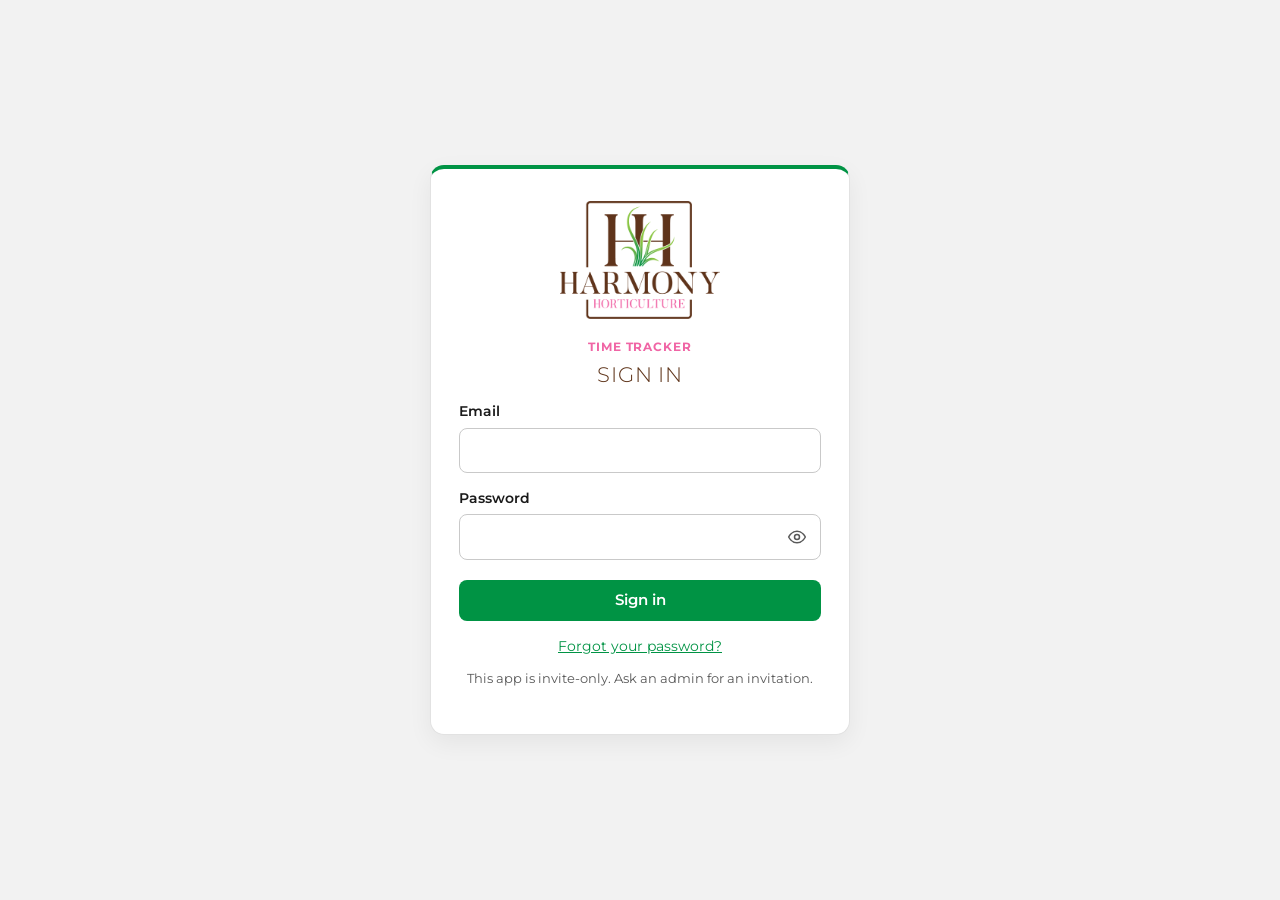
<file: index.html>
<!DOCTYPE html>
<html lang="en">
<head>
  <meta charset="UTF-8">
  <meta name="viewport" content="width=device-width, initial-scale=1">
  <meta name="theme-color" content="#2E5240">
  <title>Harmony Horticulture Time Tracker</title>
  <!-- Light and dark browser tabs get their own icon. Safari uses favicon.png. -->
  <link rel="icon" type="image/png" href="favicon.png">
  <link rel="icon" type="image/png" href="assets/favicon-light.png" media="(prefers-color-scheme: light)">
  <link rel="icon" type="image/png" href="assets/favicon-dark.png" media="(prefers-color-scheme: dark)">
  <link rel="icon" type="image/svg+xml" href="favicon.svg">
  <link rel="apple-touch-icon" href="assets/apple-touch-icon.png">
  <!-- Lets people add the app to their phone's home screen -->
  <link rel="manifest" href="manifest.webmanifest">
  <meta name="apple-mobile-web-app-capable" content="yes">
  <meta name="mobile-web-app-capable" content="yes">
  <meta name="apple-mobile-web-app-title" content="Time Tracker">
  <meta name="apple-mobile-web-app-status-bar-style" content="default">
  <link rel="preconnect" href="https://fonts.googleapis.com">
  <link rel="preconnect" href="https://fonts.gstatic.com" crossorigin>
  <link href="https://fonts.googleapis.com/css2?family=Montserrat:wght@300;400;500;600;700&display=swap" rel="stylesheet">
  <link rel="stylesheet" href="css/app.css">
</head>
<body>
  <!-- Sign in -->
  <div id="authView" class="auth-wrap hidden">
    <div class="auth-card">
      <img class="logo" src="assets/logo.png" alt="Harmony Horticulture">
      <p class="eyebrow">Time Tracker</p>
      <div id="authContent"></div>
    </div>
  </div>

  <!-- App -->
  <div id="appView" class="shell hidden">
    <aside class="sidebar">
      <div class="logo-block"><img class="logo" src="assets/logo-reversed.png" alt="Harmony Horticulture"></div>
      <nav id="sideNav"></nav>
      <div class="who">
        <div id="whoName"></div>
        <div id="whoRole"></div>
        <button id="signOutBtn" type="button">Sign out</button>
      </div>
    </aside>
    <header class="topbar">
      <img src="assets/mark-reversed.png" alt="Harmony Horticulture">
      <button id="signOutBtnMobile" type="button">Sign out</button>
    </header>
    <main class="main">
      <div class="container">
        <div id="demoBanner" class="demo-banner hidden">
          Demo mode: sample data saved in this browser only. Add your Supabase keys in js/config.js to go live.
          <button type="button" class="small secondary" id="resetDemoBtn" style="margin-left:8px">Reset demo data</button>
        </div>
        <section id="view-log" class="view"></section>
        <section id="view-mytime" class="view hidden"></section>
        <section id="view-review" class="view hidden"></section>
        <section id="view-check" class="view hidden"></section>
        <section id="view-people" class="view hidden"></section>
        <section id="view-lists" class="view hidden"></section>
      </div>
    </main>
    <nav class="bottomnav" id="bottomNav"></nav>
  </div>

  <div id="loading" class="auth-wrap"><p style="color:#595959">Loading…</p></div>
  <div id="modalRoot"></div>
  <div id="toast" class="toast hidden" role="status" aria-live="polite"></div>

  <script src="vendor/supabase.min.js"></script>
  <script src="vendor/exceljs.min.js"></script>
  <script src="js/config.js"></script>
  <script src="js/demo-data.js"></script>
  <script src="js/importers.js"></script>
  <script src="js/xlsx-lite.js"></script>
  <script src="js/consultant-check.js"></script>
  <script src="js/store.js"></script>
  <script src="js/exports.js"></script>
  <script src="js/app.js"></script>
  <script>
    if ("serviceWorker" in navigator && (location.protocol === "https:" || location.hostname === "localhost")) {
      window.addEventListener("load", () => navigator.serviceWorker.register("sw.js").catch(() => {}));
    }
  </script>
</body>
</html>
</file>
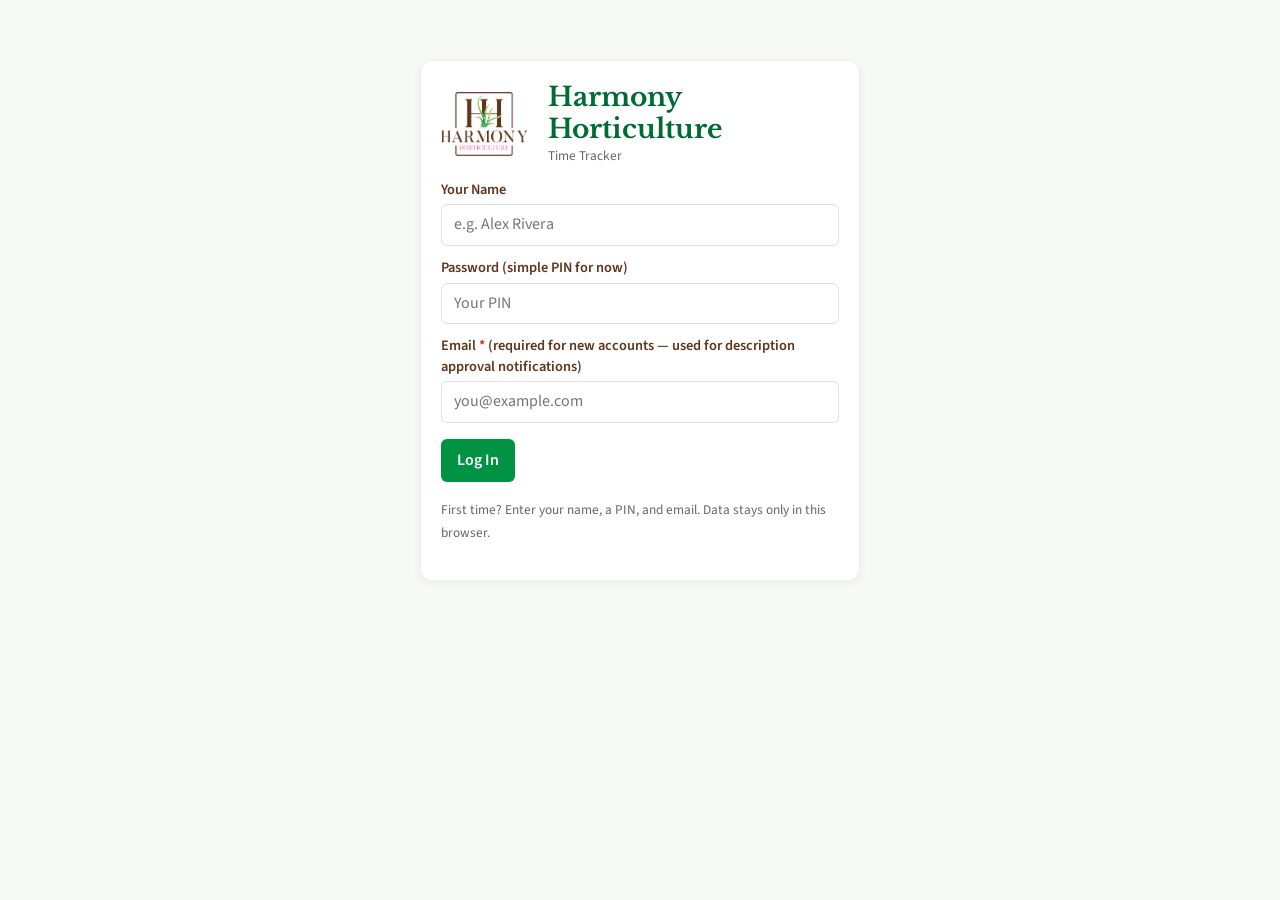
<file: harmony_time_tracker (4).html>
<!DOCTYPE html>
<html lang="en">
<head>
<meta charset="UTF-8">
<title>Harmony Horticulture Time Tracker</title>
<link href="https://fonts.googleapis.com/css2?family=Libre+Baskerville:ital,wght@0,400;0,700;1,400&family=Source+Sans+3:wght@400;600;700&display=swap" rel="stylesheet">
<style>
  :root {
    --bg: #f7f9f4;
    --card: #ffffff;
    --accent: #009344;
    --accent-dark: #006b32;
    --accent-light: #8AC641;
    --brown: #5F351B;
    --pink: #F065A5;
    --danger: #c62828;
    --warning: #f9a825;
    --muted: #666;
    --border: #e0e0e0;
  }
  * { box-sizing: border-box; }
  body {
    font-family: "Source Sans 3", system-ui, -apple-system, BlinkMacSystemFont, "Segoe UI", Roboto, sans-serif;
    background: var(--bg);
    color: var(--brown);
    margin: 0;
    padding: 20px;
    line-height: 1.45;
  }
  h1, h2, .logo-header h1 {
    font-family: "Libre Baskerville", Georgia, serif;
    color: var(--accent-dark);
    font-weight: 700;
  }
  .container { max-width: 1100px; margin: 0 auto; }
  h1 { margin-top: 0; }
  .logo-header {
    display: flex;
    align-items: center;
    gap: 20px;
    margin-bottom: 12px;
  }
  .logo-header img {
    height: 56px;
    width: auto;
    object-fit: contain;
  }
  .logo-header h1 {
    margin: 0;
    font-size: 1.65rem;
    line-height: 1.2;
  }
  .card {
    background: var(--card);
    border-radius: 12px;
    padding: 20px;
    margin-bottom: 20px;
    box-shadow: 0 2px 8px rgba(0,0,0,0.06);
    border: 1px solid var(--border);
  }
  label { display: block; font-weight: 600; margin: 12px 0 4px; font-size: 0.9rem; }
  input, select, textarea, button {
    font: inherit;
    padding: 8px 12px;
    border: 1px solid var(--border);
    border-radius: 6px;
    width: 100%;
  }
  textarea { min-height: 60px; resize: vertical; }
  button {
    background: var(--accent);
    color: white;
    border: none;
    cursor: pointer;
    font-weight: 600;
    width: auto;
    padding: 10px 16px;
  }
  button:hover { background: var(--accent-dark); }
  button.secondary { background: #eee; color: #333; }
  button.danger { background: var(--danger); }
  button.warning { background: var(--warning); color: #333; }
  .row { display: flex; gap: 12px; flex-wrap: wrap; }
  .row > * { flex: 1; min-width: 180px; }
  .btn-row { display: flex; gap: 8px; margin: 12px 0; flex-wrap: wrap; }
  .btn-row button { flex: 0 0 auto; }
  .badge {
    display: inline-block;
    background: #e8f5e9;
    color: var(--accent-dark);
    padding: 2px 8px;
    border-radius: 12px;
    font-size: 0.8rem;
    margin-left: 6px;
  }
  button {
    background: var(--accent);
    color: white;
    border: none;
    cursor: pointer;
    font-weight: 600;
    font-family: inherit;
    width: auto;
    padding: 10px 16px;
    border-radius: 6px;
  }
  button:hover { background: var(--accent-dark); }
  button.secondary { background: #f1f8e9; color: var(--accent-dark); border: 1px solid var(--accent-light); }
  button.danger { background: var(--danger); color: white; }
  button.warning { background: var(--accent-light); color: var(--brown); }
  .badge {
    display: inline-block;
    background: #e8f5e9;
    color: var(--accent-dark);
    padding: 2px 8px;
    border-radius: 12px;
    font-size: 0.8rem;
    margin-left: 6px;
  }
  .card {
    background: var(--card);
    border-radius: 12px;
    padding: 20px;
    margin-bottom: 20px;
    box-shadow: 0 2px 8px rgba(0,0,0,0.06);
    border: 1px solid #e8f5e9;
  }
  .stat-box { background: #f1f8e9; padding: 12px; border-radius: 8px; border-left: 4px solid var(--accent); }
  .stat-box h3 { margin: 0 0 4px; font-size: 0.85rem; color: var(--muted); font-family: "Source Sans 3", sans-serif; }
  .stat-box .num { font-size: 1.6rem; font-weight: 700; color: var(--accent-dark); font-family: "Libre Baskerville", serif; }
  .entry {
    border-bottom: 1px solid var(--border);
    padding: 12px 0;
  }
  .entry:last-child { border-bottom: none; }
  .hidden { display: none !important; }
  .materials-list { margin-top: 8px; }
  .material-item { display: flex; gap: 8px; margin-bottom: 6px; align-items: center; }
  .material-item input { flex: 1; }
  table { width: 100%; border-collapse: collapse; font-size: 0.9rem; }
  th, td { text-align: left; padding: 8px; border-bottom: 1px solid var(--border); }
  th { background: #f1f8e9; }
  .stats { display: grid; grid-template-columns: repeat(auto-fit, minmax(200px, 1fr)); gap: 12px; }
  .stat-box { background: #f1f8e9; padding: 12px; border-radius: 8px; }
  .stat-box h3 { margin: 0 0 4px; font-size: 0.85rem; color: var(--muted); }
  .stat-box .num { font-size: 1.6rem; font-weight: 700; color: var(--accent-dark); }
  .receipt-preview { max-width: 120px; max-height: 80px; border-radius: 4px; margin-top: 4px; }
  .login-box { max-width: 440px; margin: 40px auto; }
  .error { color: var(--danger); font-size: 0.85rem; }
  .success { color: var(--accent); }
  small { color: var(--muted); }
</style>
<script src="https://cdn.sheetjs.com/xlsx-0.20.3/package/dist/xlsx.full.min.js"></script>
</head>
<body>
<div class="container">
  <div id="loginScreen" class="login-box card">
    <div class="logo-header">
      <img src="[data-uri]" alt="Harmony Horticulture" style="height:64px">
      <div>
        <h1>Harmony Horticulture</h1>
        <small>Time Tracker</small>
      </div>
    </div>
    <label>Your Name</label>
    <input id="loginName" placeholder="e.g. Alex Rivera" autocomplete="username">
    <label>Password (simple PIN for now)</label>
    <input id="loginPass" type="password" placeholder="Your PIN" autocomplete="current-password">
    <label>Email <span style="color:var(--danger)">*</span> (required for new accounts — used for description approval notifications)</label>
    <input id="loginEmail" type="email" placeholder="you@example.com">
    <div class="btn-row" style="margin-top:16px">
      <button onclick="login()">Log In</button>
    </div>
    <p><small>First time? Enter your name, a PIN, and email. Data stays only in this browser.</small></p>
    <div id="loginError" class="error"></div>
  </div>

  <div id="app" class="hidden">
    <div style="display:flex; justify-content:space-between; align-items:center; margin-bottom:12px;">
      <div class="logo-header">
        <img src="[data-uri]" alt="HH" style="height:48px">
        <h1>Harmony Horticulture Time Tracker <span id="userBadge" class="badge"></span></h1>
      </div>
      <div>
        <button class="secondary" onclick="logout()">Log out</button>
        <span id="adminNav" style="display:none">
          <button class="secondary" onclick="showAddTime()">Add Time</button>
          <button class="secondary" onclick="showAdminDashboard()">Admin Dashboard</button>
        </span>
      </div>
    </div>

    <!-- Consultant View -->
    <div id="consultantView">
      <div class="card">
        <h2>New Time Entry</h2>
        <div class="row">
          <div>
            <label>Client</label>
            <select id="clientSelect" onchange="onClientChange()"></select>
            <button class="secondary" style="margin-top:6px" onclick="showAddClient()">+ Add Client / Property</button>
          </div>
          <div>
            <label>Property Name <span style="color:var(--danger)">*</span></label>
            <input id="propertyName" placeholder="e.g. O'Malley Residence" list="propertyList">
            <datalist id="propertyList"></datalist>
          </div>
          <div>
            <label>Date</label>
            <input id="entryDate" type="date">
          </div>
        </div>
        <div class="row">
          <div>
            <label>Billable Hours (15-min increments)</label>
            <select id="hoursSelect">
              <option value="0.25">0.25</option>
              <option value="0.5">0.50</option>
              <option value="0.75">0.75</option>
              <option value="1">1.00</option>
              <option value="1.25">1.25</option>
              <option value="1.5">1.50</option>
              <option value="1.75">1.75</option>
              <option value="2">2.00</option>
              <option value="2.25">2.25</option>
              <option value="2.5">2.50</option>
              <option value="3">3.00</option>
              <option value="3.5">3.50</option>
              <option value="4">4.00</option>
              <option value="4.5">4.50</option>
              <option value="5">5.00</option>
              <option value="6">6.00</option>
              <option value="7">7.00</option>
              <option value="8">8.00</option>
            </select>
          </div>
          <div>
            <label>Description</label>
            <select id="descSelect"></select>
            <button class="secondary" style="margin-top:6px" onclick="showAddDesc()">+ Add / Request Description</button>
          </div>
        </div>

        <div class="btn-row">
          <button class="warning" id="siteMinBtn" onclick="toggleSiteMin()">Site Minimum: No</button>
          <button class="warning" id="origBtn" onclick="toggleOrigination()">Origination: No</button>
          <button class="secondary" id="oneTimeBtn" onclick="toggleOneTime()">One-Time Job: No</button>
          <button class="secondary" onclick="toggleMaterials()">Materials <span id="matBadge"></span></button>
        </div>

        <div id="siteMinPanel" class="hidden" style="margin:10px 0; padding:10px; background:#fff8e1; border-radius:8px;">
          <label>Site Minimum Amount ($)</label>
          <input id="siteMinAmount" type="number" step="1" value="300" style="max-width:160px">
          <small>Default $300 — override if needed</small>
        </div>

        <div id="origPanel" class="hidden" style="margin:10px 0; padding:10px; background:#e3f2fd; border-radius:8px;">
          <label>Where is this work coming from?</label>
          <textarea id="originationSource" placeholder="Consultant brought this in from outside our current book of business..."></textarea>
        </div>

        <div id="materialsPanel" class="hidden" style="margin:10px 0; padding:10px; background:#f3e5f5; border-radius:8px;">
          <label>Materials for this entry</label>
          <div id="materialsList" class="materials-list"></div>
          <button class="secondary" onclick="addMaterialRow()">+ Add Material</button>
          <div style="margin-top:10px">
            <label>Receipt (optional)</label>
            <input type="file" id="receiptUpload" accept="image/*" onchange="previewReceipt(this)">
            <img id="receiptPreview" class="receipt-preview hidden">
          </div>
        </div>

        <div class="btn-row" style="margin-top:16px">
          <button onclick="saveEntry()">Save Entry</button>
          <button class="secondary" onclick="clearForm()">Clear</button>
        </div>
        <div id="formMessage"></div>
      </div>

      <div class="card">
        <div style="display:flex; justify-content:space-between; align-items:center;">
          <h2>My Entries</h2>
          <div>
            <label style="display:inline">Filter by Client:</label>
            <select id="filterClient" onchange="renderEntries()" style="width:auto; margin-left:8px"></select>
          </div>
        </div>
        <div id="myNotifications" style="margin-bottom:12px;"></div>
        <div id="entriesList"></div>
        <div class="btn-row" style="margin-top:12px">
          <button class="secondary" onclick="exportMyExcel()">Download My Month (Excel)</button>
          <button class="secondary" onclick="exportMyJSON()">Export My Data (JSON for Admin)</button>
        </div>
      </div>
    </div>

    <!-- Admin View -->
    <div id="adminView" class="hidden">
      <div class="card">
        <h2>All Time Entries</h2>
        <div id="allEntriesList"></div>
      </div>
      <div class="card">
        <h2>Pending Description Approvals</h2>
        <div id="pendingApprovals"></div>
      </div>
      <div class="card">
        <h2>Import Consultant Data</h2>
        <p><small>Consultants export a JSON file from their app and send it to you. Import here to combine.</small></p>
        <input type="file" id="importFile" accept=".json" onchange="importConsultantData(this)">
        <div id="importStatus"></div>
      </div>
      <div class="card">
        <h2>Monthly Export</h2>
        <button onclick="exportAllExcel()">Download Full Month (all people + Materials tab)</button>
        <p><small>Each person gets their own tab. Materials are summarized by client on a separate tab.</small></p>
      </div>
    </div>
  </div>
</div>

<script>
const ADMIN_PIN = "harmony-admin-2026"; // Change this
const ADMIN_EMAIL = "accounting@harmonyhorticulture.com"; // Only this email gets admin access
const STORAGE_KEY = "hh_time_tracker_v2";

let currentUser = null;
let isAdmin = false;
let siteMinActive = false;
let origActive = false;
let oneTimeActive = false;
let materialsActive = false;
let currentReceiptData = null;

// Seed data
let data = loadData();

function loadData() {
  const raw = localStorage.getItem(STORAGE_KEY);
  if (raw) return JSON.parse(raw);
  return {
    users: {},
clients: [
      {
            "id": "c1",
            "name": "700 East Lincoln Resort Community B Assoc.",
            "properties": [
                  "700 East Lincoln Resort Community B Assoc."
            ]
      },
      {
            "id": "c2",
            "name": "ABC Scapes",
            "properties": [
                  "ABC Scapes"
            ]
      },
      {
            "id": "c3",
            "name": "APM Landscape Management",
            "properties": [
                  "APM Landscape Management"
            ]
      },
      {
            "id": "c4",
            "name": "Adelson Residence",
            "properties": [
                  "Adelson Residence"
            ]
      },
      {
            "id": "c5",
            "name": "Afkhami Residence",
            "properties": [
                  "Afkhami Residence"
            ]
      },
      {
            "id": "c6",
            "name": "Ana & Brian Wells",
            "properties": [
                  "Ana & Brian Wells"
            ]
      },
      {
            "id": "c7",
            "name": "Ardebili Residence",
            "properties": [
                  "Ardebili Residence"
            ]
      },
      {
            "id": "c8",
            "name": "Aronson Residence",
            "properties": [
                  "Aronson Residence"
            ]
      },
      {
            "id": "c9",
            "name": "Aviano Community Association",
            "properties": [
                  "Aviano Community Association"
            ]
      },
      {
            "id": "c10",
            "name": "Ayla Oasis",
            "properties": [
                  "Ayla Oasis"
            ]
      },
      {
            "id": "c11",
            "name": "BEAM Luxury Exteriors",
            "properties": [
                  "BEAM Luxury Exteriors"
            ]
      },
      {
            "id": "c12",
            "name": "Back to Nature Landcare",
            "properties": [
                  "Back to Nature Landcare"
            ]
      },
      {
            "id": "c13",
            "name": "Bailey Commons HOA",
            "properties": [
                  "Bailey Commons HOA"
            ]
      },
      {
            "id": "c14",
            "name": "Barbara Ehrlich",
            "properties": [
                  "Barbara Ehrlich"
            ]
      },
      {
            "id": "c15",
            "name": "Bert Residence",
            "properties": [
                  "Bert Residence"
            ]
      },
      {
            "id": "c16",
            "name": "Beth Curtis",
            "properties": [
                  "Curtis Residence"
            ]
      },
      {
            "id": "c17",
            "name": "Bill & Julie Coulter",
            "properties": [
                  "Coulter Saguaro"
            ]
      },
      {
            "id": "c18",
            "name": "Billingsley Residence",
            "properties": [
                  "Billingsley Residence"
            ]
      },
      {
            "id": "c19",
            "name": "Biltmore Center- ViaWest Group",
            "properties": [
                  "Biltmore Center- ViaWest Group"
            ]
      },
      {
            "id": "c20",
            "name": "Binkowski Residence",
            "properties": [
                  "Binkowski Residence"
            ]
      },
      {
            "id": "c21",
            "name": "Black Eagle Nurseries and Maintenance",
            "properties": [
                  "Black Eagle Nurseries and Maintenance"
            ]
      },
      {
            "id": "c22",
            "name": "Boardroom Projects",
            "properties": [
                  "Boardroom Projects"
            ]
      },
      {
            "id": "c23",
            "name": "Borinstein Residence",
            "properties": [
                  "Borinstein Residence"
            ]
      },
      {
            "id": "c24",
            "name": "Brad Buhrow",
            "properties": [
                  "Brad Buhrow"
            ]
      },
      {
            "id": "c25",
            "name": "Brandeis Residence",
            "properties": [
                  "Brandeis Residence"
            ]
      },
      {
            "id": "c26",
            "name": "Brandi Jenkins",
            "properties": [
                  "Brandi Jenkins"
            ]
      },
      {
            "id": "c27",
            "name": "Brandt Residence",
            "properties": [
                  "Brandt Residence"
            ]
      },
      {
            "id": "c28",
            "name": "Brian Connolly",
            "properties": [
                  "Brian Connolly"
            ]
      },
      {
            "id": "c29",
            "name": "Brian Forrester",
            "properties": [
                  "Casa Serena HOA"
            ]
      },
      {
            "id": "c30",
            "name": "Bridges at Gilbert/ CCMC",
            "properties": [
                  "Bridges at Gilbert/ CCMC"
            ]
      },
      {
            "id": "c31",
            "name": "BrightView Landscape Services",
            "properties": [
                  "BrightView Landscape Services"
            ]
      },
      {
            "id": "c32",
            "name": "Brown Residence",
            "properties": [
                  "Brown Residence"
            ]
      },
      {
            "id": "c33",
            "name": "Brown Residenct",
            "properties": [
                  "Brown Residenct"
            ]
      },
      {
            "id": "c34",
            "name": "Bryce Bowman",
            "properties": [
                  "The Silverleaf Club"
            ]
      },
      {
            "id": "c35",
            "name": "Buchanan Residence",
            "properties": [
                  "Buchanan Residence"
            ]
      },
      {
            "id": "c36",
            "name": "Bueno Oasis HOA",
            "properties": [
                  "Bueno Oasis HOA"
            ]
      },
      {
            "id": "c37",
            "name": "CD Development",
            "properties": [
                  "CD Development"
            ]
      },
      {
            "id": "c38",
            "name": "Cady Reed",
            "properties": [
                  "Reed Residence"
            ]
      },
      {
            "id": "c39",
            "name": "Caleb Whitaker",
            "properties": [
                  "Whitaker Residence"
            ]
      },
      {
            "id": "c40",
            "name": "Cambridge Home",
            "properties": [
                  "Cambridge Home"
            ]
      },
      {
            "id": "c41",
            "name": "Cameron Chandler",
            "properties": [
                  "Cameron Chandler"
            ]
      },
      {
            "id": "c42",
            "name": "Campbell Residence",
            "properties": [
                  "Campbell Residence"
            ]
      },
      {
            "id": "c43",
            "name": "Cari Peterson",
            "properties": [
                  "Peterson Residence"
            ]
      },
      {
            "id": "c44",
            "name": "Carver Ranch Estates HOA",
            "properties": [
                  "Carver Ranch Estates HOA"
            ]
      },
      {
            "id": "c45",
            "name": "Casa Feliz",
            "properties": [
                  "Casa Feliz"
            ]
      },
      {
            "id": "c46",
            "name": "Casabella Assoc. c/o Brown Community Management",
            "properties": [
                  "Casabella Assoc. c/o Brown Community Management"
            ]
      },
      {
            "id": "c47",
            "name": "Cem-Tec",
            "properties": [
                  "Cem-Tec"
            ]
      },
      {
            "id": "c48",
            "name": "Charles Carter",
            "properties": [
                  "Charles Carter"
            ]
      },
      {
            "id": "c49",
            "name": "Chateau Greeson",
            "properties": [
                  "Chateau Greeson"
            ]
      },
      {
            "id": "c50",
            "name": "Chris Landry Residence",
            "properties": [
                  "Chris Landry Residence"
            ]
      },
      {
            "id": "c51",
            "name": "Christi Brink",
            "properties": [
                  "Christi Brink"
            ]
      },
      {
            "id": "c52",
            "name": "Christiansen Residence",
            "properties": [
                  "Christiansen Residence"
            ]
      },
      {
            "id": "c53",
            "name": "Chuck Lapmardo",
            "properties": [
                  "Lapmardo Scottdale Mountain"
            ]
      },
      {
            "id": "c54",
            "name": "City of Tempe Demonstration Gardens",
            "properties": [
                  "City of Tempe Demonstration Gardens"
            ]
      },
      {
            "id": "c55",
            "name": "Clemmensen Residence",
            "properties": [
                  "Clemmensen Residence"
            ]
      },
      {
            "id": "c56",
            "name": "Cohen Residence",
            "properties": [
                  "Cohen Residence"
            ]
      },
      {
            "id": "c57",
            "name": "Colin Jones",
            "properties": [
                  "Jones Casa"
            ]
      },
      {
            "id": "c58",
            "name": "College Lane HOA",
            "properties": [
                  "College Lane HOA"
            ]
      },
      {
            "id": "c59",
            "name": "Colonia Encantada HOA",
            "properties": [
                  "Colonia Encantada HOA"
            ]
      },
      {
            "id": "c60",
            "name": "Cope Residence",
            "properties": [
                  "Cope Residence"
            ]
      },
      {
            "id": "c61",
            "name": "Coplan Residence",
            "properties": [
                  "Coplan Residence"
            ]
      },
      {
            "id": "c62",
            "name": "Core Landscape LLC",
            "properties": [
                  "Core Landscape LLC"
            ]
      },
      {
            "id": "c63",
            "name": "Cortina HOA",
            "properties": [
                  "Cortina HOA"
            ]
      },
      {
            "id": "c64",
            "name": "Coy Landscaping & Maintenance",
            "properties": [
                  "Coy Landscaping & Maintenance"
            ]
      },
      {
            "id": "c65",
            "name": "Craig Robb",
            "properties": [
                  "Craig Robb"
            ]
      },
      {
            "id": "c66",
            "name": "Creighton Health Sciences Campus",
            "properties": [
                  "Creighton Health Sciences Campus"
            ]
      },
      {
            "id": "c67",
            "name": "Crown Residence",
            "properties": [
                  "Crown Residence"
            ]
      },
      {
            "id": "c68",
            "name": "Cultivate Landscape",
            "properties": [
                  "Cultivate Landscape"
            ]
      },
      {
            "id": "c69",
            "name": "Cynthia Mann",
            "properties": [
                  "Cynthia Mann"
            ]
      },
      {
            "id": "c70",
            "name": "Czerwinski Residence",
            "properties": [
                  "Czerwinski Residence"
            ]
      },
      {
            "id": "c71",
            "name": "Dalzell Residence",
            "properties": [
                  "Dalzell Residence"
            ]
      },
      {
            "id": "c72",
            "name": "Daniel Bateman",
            "properties": [
                  "Chateau des Arts"
            ]
      },
      {
            "id": "c73",
            "name": "Darcy Olsen",
            "properties": [
                  "Darcy Olsen"
            ]
      },
      {
            "id": "c74",
            "name": "Darin",
            "properties": [
                  "Darin"
            ]
      },
      {
            "id": "c75",
            "name": "Darin Ori",
            "properties": [
                  "Original Landscaping"
            ]
      },
      {
            "id": "c76",
            "name": "Darnall Residence",
            "properties": [
                  "Darnall Residence"
            ]
      },
      {
            "id": "c77",
            "name": "Dave's Sprinklers",
            "properties": [
                  "Dave's Sprinklers"
            ]
      },
      {
            "id": "c78",
            "name": "David Dick",
            "properties": [
                  "David Dick Architecture"
            ]
      },
      {
            "id": "c79",
            "name": "David Residence",
            "properties": [
                  "David Residence"
            ]
      },
      {
            "id": "c80",
            "name": "Denis Wolowiecki",
            "properties": [
                  "Wolowiecki Residence"
            ]
      },
      {
            "id": "c81",
            "name": "Derek Loche Crop Production",
            "properties": [
                  "Derek Loche Crop Production"
            ]
      },
      {
            "id": "c82",
            "name": "Desert Care Landscape Resources LLC",
            "properties": [
                  "Desert Care Landscape Resources LLC"
            ]
      },
      {
            "id": "c83",
            "name": "Desert Mountain",
            "properties": [
                  "Desert Mountain"
            ]
      },
      {
            "id": "c84",
            "name": "E Lincoln",
            "properties": [
                  "E Lincoln"
            ]
      },
      {
            "id": "c85",
            "name": "Edelstein Residence",
            "properties": [
                  "Edelstein Residence"
            ]
      },
      {
            "id": "c86",
            "name": "Elizabeth Bader Short",
            "properties": [
                  "Elizabeth Bader Short"
            ]
      },
      {
            "id": "c87",
            "name": "Eric Long",
            "properties": [
                  "Eric Long"
            ]
      },
      {
            "id": "c88",
            "name": "Eric Sredzinski",
            "properties": [
                  "Sredzinki- Voltaire"
            ]
      },
      {
            "id": "c89",
            "name": "Eric Watson",
            "properties": [
                  "BlueStar Landscape"
            ]
      },
      {
            "id": "c90",
            "name": "Erika Huyck",
            "properties": [
                  "Huyck Residence"
            ]
      },
      {
            "id": "c91",
            "name": "Ertz Ertz",
            "properties": [
                  "Ertz Residence"
            ]
      },
      {
            "id": "c92",
            "name": "Estancia Landscape & Design",
            "properties": [
                  "Estancia Landscape & Design"
            ]
      },
      {
            "id": "c93",
            "name": "Evarkiou Residence",
            "properties": [
                  "Evarkiou Residence"
            ]
      },
      {
            "id": "c94",
            "name": "Exteriors by Chad Robert",
            "properties": [
                  "Exteriors by Chad Robert"
            ]
      },
      {
            "id": "c95",
            "name": "Fraser Somers",
            "properties": [
                  "Somers Residence"
            ]
      },
      {
            "id": "c96",
            "name": "French Residence",
            "properties": [
                  "French Residence"
            ]
      },
      {
            "id": "c97",
            "name": "Fulton Ranch HOA/ CCMC",
            "properties": [
                  "Fulton Ranch HOA/ CCMC"
            ]
      },
      {
            "id": "c98",
            "name": "GBtwo Landscape Architecture, Inc.",
            "properties": [
                  "GBtwo Landscape Architecture, Inc."
            ]
      },
      {
            "id": "c99",
            "name": "GPM Landscape",
            "properties": [
                  "GPM Landscape"
            ]
      },
      {
            "id": "c100",
            "name": "Garber Residence",
            "properties": [
                  "Garber Residence"
            ]
      },
      {
            "id": "c101",
            "name": "Gardiner & Theobald Inc",
            "properties": [
                  "Gardiner & Theobald Inc"
            ]
      },
      {
            "id": "c102",
            "name": "Gary Brewington",
            "properties": [
                  "Gary Brewington"
            ]
      },
      {
            "id": "c103",
            "name": "Gary Vernier",
            "properties": [
                  "Shadowrock Condo Assoc"
            ]
      },
      {
            "id": "c104",
            "name": "Genesis Landscape Solutions",
            "properties": [
                  "Genesis Landscape Solutions"
            ]
      },
      {
            "id": "c105",
            "name": "George DeSilva",
            "properties": [
                  "George DeSilva"
            ]
      },
      {
            "id": "c106",
            "name": "George Jovanovic",
            "properties": [
                  "George Jovanovic"
            ]
      },
      {
            "id": "c107",
            "name": "George Pavia",
            "properties": [
                  "Casa Fiesta Townhouses Corporation"
            ]
      },
      {
            "id": "c108",
            "name": "Gerber Residence",
            "properties": [
                  "Gerber Residence"
            ]
      },
      {
            "id": "c109",
            "name": "Ghella Residence",
            "properties": [
                  "Ghella Residence"
            ]
      },
      {
            "id": "c110",
            "name": "Gillette Residence",
            "properties": [
                  "Gillette Residence"
            ]
      },
      {
            "id": "c111",
            "name": "Gillikin Residence",
            "properties": [
                  "Gillikin Residence"
            ]
      },
      {
            "id": "c112",
            "name": "Gompert Residence",
            "properties": [
                  "Gompert Residence"
            ]
      },
      {
            "id": "c113",
            "name": "Gordon Residence",
            "properties": [
                  "Gordon Residence"
            ]
      },
      {
            "id": "c114",
            "name": "Gough Residence",
            "properties": [
                  "Gough Residence"
            ]
      },
      {
            "id": "c115",
            "name": "Grant Musil",
            "properties": [
                  "Grant Musil"
            ]
      },
      {
            "id": "c116",
            "name": "Graves/Kirchner Residence",
            "properties": [
                  "Graves/Kirchner Residence"
            ]
      },
      {
            "id": "c117",
            "name": "Green Guard",
            "properties": [
                  "Green Guard"
            ]
      },
      {
            "id": "c118",
            "name": "Green Sterling",
            "properties": [
                  "Green Sterling"
            ]
      },
      {
            "id": "c119",
            "name": "Greenzone Landscape",
            "properties": [
                  "Greenzone Landscape"
            ]
      },
      {
            "id": "c120",
            "name": "Greey Pickett",
            "properties": [
                  "Greey Pickett"
            ]
      },
      {
            "id": "c121",
            "name": "Greey Residence",
            "properties": [
                  "Greey Residence"
            ]
      },
      {
            "id": "c122",
            "name": "Hahn Residence",
            "properties": [
                  "Hahn Residence"
            ]
      },
      {
            "id": "c123",
            "name": "Hancer Residence",
            "properties": [
                  "Hancer Residence"
            ]
      },
      {
            "id": "c124",
            "name": "Harrison Residence",
            "properties": [
                  "Harrison Residence"
            ]
      },
      {
            "id": "c125",
            "name": "Heather & Alan Cole",
            "properties": [
                  "Heather & Alan Cole"
            ]
      },
      {
            "id": "c126",
            "name": "Heiserman Residence",
            "properties": [
                  "Heiserman Residence"
            ]
      },
      {
            "id": "c127",
            "name": "Helios Education Foundation",
            "properties": [
                  "Helios Education Foundation"
            ]
      },
      {
            "id": "c128",
            "name": "Herman Cortez",
            "properties": [
                  "Herman Cortez"
            ]
      },
      {
            "id": "c129",
            "name": "Higley Groves HOA",
            "properties": [
                  "Higley Groves HOA"
            ]
      },
      {
            "id": "c130",
            "name": "Hogan Residence",
            "properties": [
                  "Hogan Residence"
            ]
      },
      {
            "id": "c131",
            "name": "Holt Residence",
            "properties": [
                  "Holt Residence"
            ]
      },
      {
            "id": "c132",
            "name": "Homeowner",
            "properties": [
                  "Homeowner"
            ]
      },
      {
            "id": "c133",
            "name": "Hulburd Estate",
            "properties": [
                  "Hulburd Estate"
            ]
      },
      {
            "id": "c134",
            "name": "Hunter Contracting Co.",
            "properties": [
                  "Hunter Contracting Co."
            ]
      },
      {
            "id": "c135",
            "name": "Infini/ Dr. William Hall",
            "properties": [
                  "Infini/ Dr. William Hall"
            ]
      },
      {
            "id": "c136",
            "name": "Innovative Outdoors AZ",
            "properties": [
                  "Innovative Outdoors AZ"
            ]
      },
      {
            "id": "c137",
            "name": "Iron Mountain Irrigation",
            "properties": [
                  "Iron Mountain Irrigation"
            ]
      },
      {
            "id": "c138",
            "name": "JESSICA M WEBB-EDE JESSICA M WEBB-EDE",
            "properties": [
                  "JESSICA M WEBB-EDE"
            ]
      },
      {
            "id": "c139",
            "name": "Jack Reabold",
            "properties": [
                  "Jack Reabold"
            ]
      },
      {
            "id": "c140",
            "name": "Jackson Residence",
            "properties": [
                  "Jackson Residence"
            ]
      },
      {
            "id": "c141",
            "name": "Jacobs Residence",
            "properties": [
                  "Jacobs Residence"
            ]
      },
      {
            "id": "c142",
            "name": "Jaffe Residence",
            "properties": [
                  "Jaffe Residence"
            ]
      },
      {
            "id": "c143",
            "name": "James Kenny",
            "properties": [
                  "Kenny Residence"
            ]
      },
      {
            "id": "c144",
            "name": "Janet Daniels",
            "properties": [
                  "Janet Daniels"
            ]
      },
      {
            "id": "c145",
            "name": "Janet Travis",
            "properties": [
                  "Travis Residence"
            ]
      },
      {
            "id": "c146",
            "name": "Jennifer Thinnes",
            "properties": [
                  "Thinnes Residence"
            ]
      },
      {
            "id": "c147",
            "name": "Jesse Moreng",
            "properties": [
                  "Diversified Landscape",
                  "Diversified Landscape Management"
            ]
      },
      {
            "id": "c148",
            "name": "Jill Anderson",
            "properties": [
                  "Anderson Residence"
            ]
      },
      {
            "id": "c149",
            "name": "Jochim Residence",
            "properties": [
                  "Jochim Residence"
            ]
      },
      {
            "id": "c150",
            "name": "Joel Broder",
            "properties": [
                  "59 Evergreen"
            ]
      },
      {
            "id": "c151",
            "name": "John Anderson",
            "properties": [
                  "Ruckman Residence"
            ]
      },
      {
            "id": "c152",
            "name": "John Brower",
            "properties": [
                  "Brower Residence"
            ]
      },
      {
            "id": "c153",
            "name": "Joshua Sullivan",
            "properties": [
                  "AZ Rain"
            ]
      },
      {
            "id": "c154",
            "name": "Joshua Wermers",
            "properties": [
                  "Joshua Wermers"
            ]
      },
      {
            "id": "c155",
            "name": "Joshua Wormers",
            "properties": [
                  "Joshua Wormers"
            ]
      },
      {
            "id": "c156",
            "name": "Judwin Traub",
            "properties": [
                  "Traub Residence"
            ]
      },
      {
            "id": "c157",
            "name": "Katz Residence",
            "properties": [
                  "Katz Residence"
            ]
      },
      {
            "id": "c158",
            "name": "Kayla Sharp",
            "properties": [
                  "Sharp Residence"
            ]
      },
      {
            "id": "c159",
            "name": "Keeler Residence",
            "properties": [
                  "Keeler Residence"
            ]
      },
      {
            "id": "c160",
            "name": "Keller Residence",
            "properties": [
                  "Keller Residence"
            ]
      },
      {
            "id": "c161",
            "name": "Kelly Johnson",
            "properties": [
                  "Johnson Residence"
            ]
      },
      {
            "id": "c162",
            "name": "Kiddoo Residence",
            "properties": [
                  "Kiddoo Residence"
            ]
      },
      {
            "id": "c163",
            "name": "Kim Sella",
            "properties": [
                  "Sella Residence"
            ]
      },
      {
            "id": "c164",
            "name": "King Forest HOA",
            "properties": [
                  "King Forest HOA"
            ]
      },
      {
            "id": "c165",
            "name": "King Residence",
            "properties": [
                  "King Residence"
            ]
      },
      {
            "id": "c166",
            "name": "Kirchhofer Residence",
            "properties": [
                  "Kirchhofer Residence"
            ]
      },
      {
            "id": "c167",
            "name": "Kredit Sprinkler and Arizona Lighting",
            "properties": [
                  "Kredit Sprinkler and Arizona Lighting"
            ]
      },
      {
            "id": "c168",
            "name": "Kretzmann Residence",
            "properties": [
                  "Kretzmann Residence"
            ]
      },
      {
            "id": "c169",
            "name": "Kristopher Harman",
            "properties": [
                  "Kristopher Harman"
            ]
      },
      {
            "id": "c170",
            "name": "Kroack Residence",
            "properties": [
                  "Kroack Residence"
            ]
      },
      {
            "id": "c171",
            "name": "Kunde Residence",
            "properties": [
                  "Kunde Residence"
            ]
      },
      {
            "id": "c172",
            "name": "LLC GandGpartners",
            "properties": [
                  "GandGpartners, LLC"
            ]
      },
      {
            "id": "c173",
            "name": "LLC NatureScape",
            "properties": [
                  "NatureScape, LLC"
            ]
      },
      {
            "id": "c174",
            "name": "LaBere Home",
            "properties": [
                  "LaBere Home"
            ]
      },
      {
            "id": "c175",
            "name": "Lampi Residence",
            "properties": [
                  "Lampi Residence"
            ]
      },
      {
            "id": "c176",
            "name": "Landscape Consulting Group",
            "properties": [
                  "Landscape Consulting Group (LCG)"
            ]
      },
      {
            "id": "c177",
            "name": "Las Casitas HOA",
            "properties": [
                  "Las Casitas HOA"
            ]
      },
      {
            "id": "c178",
            "name": "Las Villas HOA",
            "properties": [
                  "Las Villas HOA"
            ]
      },
      {
            "id": "c179",
            "name": "Lau Residence",
            "properties": [
                  "Lau Residence"
            ]
      },
      {
            "id": "c180",
            "name": "Lee Residence",
            "properties": [
                  "Lee Residence"
            ]
      },
      {
            "id": "c181",
            "name": "Letak Residence",
            "properties": [
                  "Letak Residence"
            ]
      },
      {
            "id": "c182",
            "name": "Levinson Residence - Adam",
            "properties": [
                  "Levinson Residence - Adam"
            ]
      },
      {
            "id": "c183",
            "name": "Levinson Residence - Joan",
            "properties": [
                  "Levinson Residence - Joan"
            ]
      },
      {
            "id": "c184",
            "name": "Leyvas Residence",
            "properties": [
                  "Leyvas Residence"
            ]
      },
      {
            "id": "c185",
            "name": "Linaman Residence",
            "properties": [
                  "Linaman Residence"
            ]
      },
      {
            "id": "c186",
            "name": "Linda and Mike Keefe",
            "properties": [
                  "Keefe Residence"
            ]
      },
      {
            "id": "c187",
            "name": "Lisa Liggin",
            "properties": [
                  "Azure Association"
            ]
      },
      {
            "id": "c188",
            "name": "Lively Residence",
            "properties": [
                  "Lively Residence"
            ]
      },
      {
            "id": "c189",
            "name": "Lloyd Residence",
            "properties": [
                  "Lloyd Residence"
            ]
      },
      {
            "id": "c190",
            "name": "Lou and Lea Werner",
            "properties": [
                  "Werner Residence"
            ]
      },
      {
            "id": "c191",
            "name": "Lund Residence",
            "properties": [
                  "Lund Residence"
            ]
      },
      {
            "id": "c192",
            "name": "Lupica Residence",
            "properties": [
                  "Lupica Residence"
            ]
      },
      {
            "id": "c193",
            "name": "Lushview Landscaping",
            "properties": [
                  "Lushview Landscaping"
            ]
      },
      {
            "id": "c194",
            "name": "Luxury Home Concierge",
            "properties": [
                  "Luxury Home Concierge"
            ]
      },
      {
            "id": "c195",
            "name": "Machanau Residence",
            "properties": [
                  "Machanau Residence"
            ]
      },
      {
            "id": "c196",
            "name": "Mann Residence",
            "properties": [
                  "Mann Residence"
            ]
      },
      {
            "id": "c197",
            "name": "Marinangeli Residence",
            "properties": [
                  "Marinangeli Residence"
            ]
      },
      {
            "id": "c198",
            "name": "Martin Residence",
            "properties": [
                  "Martin Residence"
            ]
      },
      {
            "id": "c199",
            "name": "Maryland Place Townhomes",
            "properties": [
                  "Maryland Place Townhomes"
            ]
      },
      {
            "id": "c200",
            "name": "Massrour Residence",
            "properties": [
                  "Massrour Residence"
            ]
      },
      {
            "id": "c201",
            "name": "Matson Residence",
            "properties": [
                  "Matson Residence"
            ]
      },
      {
            "id": "c202",
            "name": "Max Frankel",
            "properties": [
                  "Max Frankel"
            ]
      },
      {
            "id": "c203",
            "name": "Max Landlord",
            "properties": [
                  "Max Landlord"
            ]
      },
      {
            "id": "c204",
            "name": "McCarthy Residence",
            "properties": [
                  "McCarthy Residence"
            ]
      },
      {
            "id": "c205",
            "name": "McNeil Residence",
            "properties": [
                  "McNeil Residence"
            ]
      },
      {
            "id": "c206",
            "name": "Mercy Gilbert",
            "properties": [
                  "Mercy Gilbert"
            ]
      },
      {
            "id": "c207",
            "name": "Merrill Residence",
            "properties": [
                  "Merrill Residence"
            ]
      },
      {
            "id": "c208",
            "name": "Merritt Residence",
            "properties": [
                  "Merritt Residence"
            ]
      },
      {
            "id": "c209",
            "name": "Mitschele's Landscape Design",
            "properties": [
                  "Mitschele's Landscape Design"
            ]
      },
      {
            "id": "c210",
            "name": "Mulchuk Residence",
            "properties": [
                  "Mulchuk Residence"
            ]
      },
      {
            "id": "c211",
            "name": "Musil Residence",
            "properties": [
                  "Musil Residence"
            ]
      },
      {
            "id": "c212",
            "name": "Myers Residence",
            "properties": [
                  "Myers Residence"
            ]
      },
      {
            "id": "c213",
            "name": "Natalia Ratner",
            "properties": [
                  "Ratner Residence"
            ]
      },
      {
            "id": "c214",
            "name": "Nathan Knochel",
            "properties": [
                  "Knochel Residence"
            ]
      },
      {
            "id": "c215",
            "name": "Native Landscaping & Design",
            "properties": [
                  "Native Landscaping & Design"
            ]
      },
      {
            "id": "c216",
            "name": "Need Attention",
            "properties": [
                  "Need Attention"
            ]
      },
      {
            "id": "c217",
            "name": "Nelson Residence",
            "properties": [
                  "Nelson Residence"
            ]
      },
      {
            "id": "c218",
            "name": "Nicole Cundiff",
            "properties": [
                  "Cundiff Residence"
            ]
      },
      {
            "id": "c219",
            "name": "Nicole Curtin",
            "properties": [
                  "Nicole Curtin"
            ]
      },
      {
            "id": "c220",
            "name": "Nielson Residence",
            "properties": [
                  "Nielson Residence"
            ]
      },
      {
            "id": "c221",
            "name": "One Fix Sprinklers",
            "properties": [
                  "One Fix Sprinklers"
            ]
      },
      {
            "id": "c222",
            "name": "Orange Tree Villas HOA",
            "properties": [
                  "Orange Tree Villas HOA"
            ]
      },
      {
            "id": "c223",
            "name": "Orme School",
            "properties": [
                  "Orme School"
            ]
      },
      {
            "id": "c224",
            "name": "Oslan Residence",
            "properties": [
                  "Oslan Residence"
            ]
      },
      {
            "id": "c225",
            "name": "Osorio Residence",
            "properties": [
                  "Osorio Residence"
            ]
      },
      {
            "id": "c226",
            "name": "Owthad Residence",
            "properties": [
                  "Owthad Residence"
            ]
      },
      {
            "id": "c227",
            "name": "Palo Cristi Residence",
            "properties": [
                  "Palo Cristi Residence"
            ]
      },
      {
            "id": "c228",
            "name": "Papago Park Center Association",
            "properties": [
                  "Papago Park Center Association"
            ]
      },
      {
            "id": "c229",
            "name": "Paramount Landscape",
            "properties": [
                  "Paramount Landscape"
            ]
      },
      {
            "id": "c230",
            "name": "Parker Residence",
            "properties": [
                  "Parker Residence"
            ]
      },
      {
            "id": "c231",
            "name": "Paseo Crossings",
            "properties": [
                  "Paseo Crossings"
            ]
      },
      {
            "id": "c232",
            "name": "Patel Residence",
            "properties": [
                  "Patel Residence"
            ]
      },
      {
            "id": "c233",
            "name": "Patterson Residence",
            "properties": [
                  "Patterson Residence"
            ]
      },
      {
            "id": "c234",
            "name": "Paul Rohde",
            "properties": [
                  "Paul Rohde"
            ]
      },
      {
            "id": "c235",
            "name": "Peknik Residence",
            "properties": [
                  "Peknik Residence"
            ]
      },
      {
            "id": "c236",
            "name": "Phil Johnston",
            "properties": [
                  "Enchanted Garden Landscape"
            ]
      },
      {
            "id": "c237",
            "name": "Phillips Residence",
            "properties": [
                  "Phillips Residence"
            ]
      },
      {
            "id": "c238",
            "name": "Phoenix Country Club",
            "properties": [
                  "Phoenix Country Club"
            ]
      },
      {
            "id": "c239",
            "name": "Pines at the Raven HOA",
            "properties": [
                  "Pines at the Raven HOA"
            ]
      },
      {
            "id": "c240",
            "name": "Poepl Residence",
            "properties": [
                  "Poepl Residence"
            ]
      },
      {
            "id": "c241",
            "name": "Portenza Residence",
            "properties": [
                  "Portenza Residence"
            ]
      },
      {
            "id": "c242",
            "name": "Povich-Matthews Residence",
            "properties": [
                  "Povich-Matthews Residence"
            ]
      },
      {
            "id": "c243",
            "name": "Prichett Residence",
            "properties": [
                  "Prichett Residence"
            ]
      },
      {
            "id": "c244",
            "name": "Property Rock",
            "properties": [
                  "Property Rock"
            ]
      },
      {
            "id": "c245",
            "name": "Province Community Association/ CCMC",
            "properties": [
                  "Province Community Association/ CCMC"
            ]
      },
      {
            "id": "c246",
            "name": "Pryor Residence",
            "properties": [
                  "Pryor Residence"
            ]
      },
      {
            "id": "c247",
            "name": "Quirk Residence",
            "properties": [
                  "Quirk Residence"
            ]
      },
      {
            "id": "c248",
            "name": "RS Christensen Residence",
            "properties": [
                  "RS Christensen Residence"
            ]
      },
      {
            "id": "c249",
            "name": "Rachio Inc",
            "properties": [
                  "Rachio Inc"
            ]
      },
      {
            "id": "c250",
            "name": "Rain Bird Corporation",
            "properties": [
                  "Rain Bird Corporation"
            ]
      },
      {
            "id": "c251",
            "name": "Raman Kalra",
            "properties": [
                  "Raman Kalra"
            ]
      },
      {
            "id": "c252",
            "name": "Randy Bueghly",
            "properties": [
                  "Ricci Residence"
            ]
      },
      {
            "id": "c253",
            "name": "Rappazzo Residence",
            "properties": [
                  "Rappazzo Residence"
            ]
      },
      {
            "id": "c254",
            "name": "Raskin Residence",
            "properties": [
                  "Raskin Residence"
            ]
      },
      {
            "id": "c255",
            "name": "Refined Gardens",
            "properties": [
                  "Refined Gardens"
            ]
      },
      {
            "id": "c256",
            "name": "Reynolds Residence",
            "properties": [
                  "Reynolds Residence"
            ]
      },
      {
            "id": "c257",
            "name": "Ricardo Celaya",
            "properties": [
                  "Ricardo Celaya"
            ]
      },
      {
            "id": "c258",
            "name": "Rice Residence",
            "properties": [
                  "Rice Residence"
            ]
      },
      {
            "id": "c259",
            "name": "Richard Seguritan",
            "properties": [
                  "Seguritan Residence"
            ]
      },
      {
            "id": "c260",
            "name": "Richard Weston",
            "properties": [
                  "Richard Weston"
            ]
      },
      {
            "id": "c261",
            "name": "Richardson Residence",
            "properties": [
                  "Richardson Residence"
            ]
      },
      {
            "id": "c262",
            "name": "Riley Residence",
            "properties": [
                  "Riley Residence"
            ]
      },
      {
            "id": "c263",
            "name": "Ripps Residence",
            "properties": [
                  "Ripps Residence"
            ]
      },
      {
            "id": "c264",
            "name": "Robertson Residence",
            "properties": [
                  "Robertson Residence"
            ]
      },
      {
            "id": "c265",
            "name": "Rochford Residence",
            "properties": [
                  "Rochford Residence"
            ]
      },
      {
            "id": "c266",
            "name": "Rood Residence",
            "properties": [
                  "Rood Residence"
            ]
      },
      {
            "id": "c267",
            "name": "RootsFirst Landscape",
            "properties": [
                  "RootsFirst Landscape"
            ]
      },
      {
            "id": "c268",
            "name": "Roxanna William Zurek",
            "properties": [
                  "Zurek Residence"
            ]
      },
      {
            "id": "c269",
            "name": "Royal Oaks Retirement Community",
            "properties": [
                  "Royal Oaks Retirement Community"
            ]
      },
      {
            "id": "c270",
            "name": "Running Residence",
            "properties": [
                  "Running Residence"
            ]
      },
      {
            "id": "c271",
            "name": "Ryan & Emily Stratford",
            "properties": [
                  "Ryan & Emily Stratford"
            ]
      },
      {
            "id": "c272",
            "name": "S. Katz (Stickles) Residence",
            "properties": [
                  "S. Katz (Stickles) Residence"
            ]
      },
      {
            "id": "c273",
            "name": "SDL",
            "properties": [
                  "SDL"
            ]
      },
      {
            "id": "c274",
            "name": "Sage Tree Care",
            "properties": [
                  "Sage Tree Care"
            ]
      },
      {
            "id": "c275",
            "name": "Saguaro Estate",
            "properties": [
                  "Saguaro Estate"
            ]
      },
      {
            "id": "c276",
            "name": "Salt River Project",
            "properties": [
                  "Salt River Project"
            ]
      },
      {
            "id": "c277",
            "name": "Samotis Residence",
            "properties": [
                  "Samotis Residence"
            ]
      },
      {
            "id": "c278",
            "name": "San Francisco Giantes Baseball Club",
            "properties": [
                  "San Francisco Giantes Baseball Club"
            ]
      },
      {
            "id": "c279",
            "name": "Sandy Santos",
            "properties": [
                  "Santos and Company"
            ]
      },
      {
            "id": "c280",
            "name": "Santa Rita Landscaping",
            "properties": [
                  "Santa Rita Landscaping"
            ]
      },
      {
            "id": "c281",
            "name": "Sarah O'Conner",
            "properties": [
                  "O'Conner Residence"
            ]
      },
      {
            "id": "c282",
            "name": "Sarah O\u2019Conner",
            "properties": [
                  "Sarah O\u2019Conner"
            ]
      },
      {
            "id": "c283",
            "name": "Sarver Residence",
            "properties": [
                  "Sarver Residence"
            ]
      },
      {
            "id": "c284",
            "name": "Schoen Residence",
            "properties": [
                  "Schoen Residence"
            ]
      },
      {
            "id": "c285",
            "name": "Schwan Residence",
            "properties": [
                  "Schwan Residence"
            ]
      },
      {
            "id": "c286",
            "name": "Scottsdale Marquessa Condo Assn",
            "properties": [
                  "Scottsdale Marquessa Condo Assn"
            ]
      },
      {
            "id": "c287",
            "name": "Shane Grimley",
            "properties": [
                  "Shane Grimley"
            ]
      },
      {
            "id": "c288",
            "name": "Shannon Trager",
            "properties": [
                  "Shannon Trager"
            ]
      },
      {
            "id": "c289",
            "name": "Shapiro Residence",
            "properties": [
                  "Shapiro Residence"
            ]
      },
      {
            "id": "c290",
            "name": "Shaun Parson",
            "properties": [
                  "Shaun Parson"
            ]
      },
      {
            "id": "c291",
            "name": "Shiloh Homes",
            "properties": [
                  "Shiloh Homes"
            ]
      },
      {
            "id": "c292",
            "name": "Shoen Residence",
            "properties": [
                  "Shoen Residence"
            ]
      },
      {
            "id": "c293",
            "name": "Silva Residence",
            "properties": [
                  "Silva Residence"
            ]
      },
      {
            "id": "c294",
            "name": "Simon Residence",
            "properties": [
                  "Simon Residence"
            ]
      },
      {
            "id": "c295",
            "name": "Skye Landry Residence",
            "properties": [
                  "Skye Landry Residence"
            ]
      },
      {
            "id": "c296",
            "name": "Slump Residence",
            "properties": [
                  "Slump Residence"
            ]
      },
      {
            "id": "c297",
            "name": "Smith Residence",
            "properties": [
                  "Smith Residence"
            ]
      },
      {
            "id": "c298",
            "name": "Solano Residence",
            "properties": [
                  "Solano Residence"
            ]
      },
      {
            "id": "c299",
            "name": "Soloff Residence",
            "properties": [
                  "Soloff Residence"
            ]
      },
      {
            "id": "c300",
            "name": "Sonoran Vista Environments",
            "properties": [
                  "Sonoran Vista Environments"
            ]
      },
      {
            "id": "c301",
            "name": "Spectrum Retirement Communities, LLC",
            "properties": [
                  "Spectrum Retirement Communities, LLC"
            ]
      },
      {
            "id": "c302",
            "name": "St. Croix Villas/ c/o FirstService Residential",
            "properties": [
                  "St. Croix Villas/ c/o FirstService Residential"
            ]
      },
      {
            "id": "c303",
            "name": "Starion Custom Residences",
            "properties": [
                  "Starion Custom Residences"
            ]
      },
      {
            "id": "c304",
            "name": "Steinbruegge Residence",
            "properties": [
                  "Steinbruegge Residence"
            ]
      },
      {
            "id": "c305",
            "name": "Steve Pine",
            "properties": [
                  "Pine Residence"
            ]
      },
      {
            "id": "c306",
            "name": "Steven Haines",
            "properties": [
                  "Haines Residence"
            ]
      },
      {
            "id": "c307",
            "name": "Steven Zangwill",
            "properties": [
                  "Zangwill Residence"
            ]
      },
      {
            "id": "c308",
            "name": "Stine Residence",
            "properties": [
                  "Stine Residence"
            ]
      },
      {
            "id": "c309",
            "name": "Stockett Residence",
            "properties": [
                  "Stockett Residence"
            ]
      },
      {
            "id": "c310",
            "name": "Stoltz Residence",
            "properties": [
                  "Stoltz Residence"
            ]
      },
      {
            "id": "c311",
            "name": "Sunbrella Properties, Ltd.",
            "properties": [
                  "Sunbrella Properties, Ltd."
            ]
      },
      {
            "id": "c312",
            "name": "Sunbridge Estate",
            "properties": [
                  "Sunbridge Estate"
            ]
      },
      {
            "id": "c313",
            "name": "Susan Emerson",
            "properties": [
                  "Emerson Residence"
            ]
      },
      {
            "id": "c314",
            "name": "Susan Ramsey",
            "properties": [
                  "Susan Ramsey"
            ]
      },
      {
            "id": "c315",
            "name": "Sussman Residence",
            "properties": [
                  "Sussman Residence"
            ]
      },
      {
            "id": "c316",
            "name": "Talbot Residence",
            "properties": [
                  "Talbot Residence"
            ]
      },
      {
            "id": "c317",
            "name": "Tanya Gagnon",
            "properties": [
                  "Tanya Gagnon"
            ]
      },
      {
            "id": "c318",
            "name": "Taylor Haught",
            "properties": [
                  "Gothic Landscape"
            ]
      },
      {
            "id": "c319",
            "name": "Teets Residence - Heidi",
            "properties": [
                  "Teets Residence - Heidi"
            ]
      },
      {
            "id": "c320",
            "name": "Teets Residence - Nancy",
            "properties": [
                  "Teets Residence - Nancy"
            ]
      },
      {
            "id": "c321",
            "name": "Terry Flood",
            "properties": [
                  "Terry Flood"
            ]
      },
      {
            "id": "c322",
            "name": "The Foothills Community",
            "properties": [
                  "The Foothills Community"
            ]
      },
      {
            "id": "c323",
            "name": "The Grand at Papago Park Center Assoc.",
            "properties": [
                  "The Grand at Papago Park Center Assoc."
            ]
      },
      {
            "id": "c324",
            "name": "Thompson Residence",
            "properties": [
                  "Thompson Residence"
            ]
      },
      {
            "id": "c325",
            "name": "Thursday, November 05, 2026 10:24 AM GMT-07:00",
            "properties": [
                  "Thursday, November 05, 2026 10:24 AM GMT-07:00"
            ]
      },
      {
            "id": "c326",
            "name": "Tiffanie Leyvas",
            "properties": [
                  "Tiffanie Leyvas"
            ]
      },
      {
            "id": "c327",
            "name": "Todd Bennitt",
            "properties": [
                  "Bennitt Residence"
            ]
      },
      {
            "id": "c328",
            "name": "Townsend Residence",
            "properties": [
                  "Townsend Residence"
            ]
      },
      {
            "id": "c329",
            "name": "Tree Pros",
            "properties": [
                  "Tree Pros"
            ]
      },
      {
            "id": "c330",
            "name": "Trestle Management Group",
            "properties": [
                  "Trestle Management Group"
            ]
      },
      {
            "id": "c331",
            "name": "Turner Residence",
            "properties": [
                  "Turner Residence"
            ]
      },
      {
            "id": "c332",
            "name": "VR Community Assoc. Inc c/o AAM, LLC",
            "properties": [
                  "VR Community Assoc. Inc c/o AAM, LLC"
            ]
      },
      {
            "id": "c333",
            "name": "VR Community Association, Inc",
            "properties": [
                  "VR Community Association, Inc"
            ]
      },
      {
            "id": "c334",
            "name": "Valley of the Son Landscaping",
            "properties": [
                  "Valley of the Son Landscaping"
            ]
      },
      {
            "id": "c335",
            "name": "Villas Scottsdale/ APM Management",
            "properties": [
                  "Villas Scottsdale/ APM Management"
            ]
      },
      {
            "id": "c336",
            "name": "Virginia Saunders",
            "properties": [
                  "Virginia Saunders"
            ]
      },
      {
            "id": "c337",
            "name": "Walsh Residence",
            "properties": [
                  "Walsh Residence"
            ]
      },
      {
            "id": "c338",
            "name": "Waltz Construction",
            "properties": [
                  "Waltz Construction"
            ]
      },
      {
            "id": "c339",
            "name": "Watrous Residence",
            "properties": [
                  "Watrous Residence"
            ]
      },
      {
            "id": "c340",
            "name": "Weisman Residence",
            "properties": [
                  "Weisman Residence"
            ]
      },
      {
            "id": "c341",
            "name": "Wendy Ferguson",
            "properties": [
                  "Wendy Ferguson"
            ]
      },
      {
            "id": "c342",
            "name": "Westminster Village",
            "properties": [
                  "Westminster Village"
            ]
      },
      {
            "id": "c343",
            "name": "Wickenburg Ranch C/o AAM, LLC",
            "properties": [
                  "Wickenburg Ranch C/o AAM, LLC"
            ]
      },
      {
            "id": "c344",
            "name": "Williams Residence",
            "properties": [
                  "Williams Residence"
            ]
      },
      {
            "id": "c345",
            "name": "Wright Residence",
            "properties": [
                  "Wright Residence"
            ]
      },
      {
            "id": "c346",
            "name": "Wrigley Investments",
            "properties": [
                  "Wrigley Investments"
            ]
      },
      {
            "id": "c347",
            "name": "Wurtz Residence",
            "properties": [
                  "Wurtz Residence"
            ]
      },
      {
            "id": "c348",
            "name": "Xiaoyan Cui",
            "properties": [
                  "Xiaoyan Cui"
            ]
      },
      {
            "id": "c349",
            "name": "Yeary Residence",
            "properties": [
                  "Yeary Residence"
            ]
      },
      {
            "id": "c350",
            "name": "iT1 Source",
            "properties": [
                  "iT1 Source"
            ]
      }
],
    descriptions: [
      "Tree health assessment",
      "Irrigation audit",
      "Plant disease diagnosis",
      "Soil testing & analysis",
      "Landscape design consultation",
      "Pest identification",
      "Follow-up site visit"
    ],
    pendingDescriptions: [],
    entries: [],
    materials: []
  };
}

function saveData() {
  localStorage.setItem(STORAGE_KEY, JSON.stringify(data));
}

function login() {
  try {
    const name = document.getElementById("loginName").value.trim();
    const pass = document.getElementById("loginPass").value.trim().replace(/[\u2010-\u2015]/g, "-"); // normalize hyphens
    const email = (document.getElementById("loginEmail")?.value || "").trim().toLowerCase().replace(/\s+/g, "");
    const errEl = document.getElementById("loginError");
    errEl.textContent = "";
    if (!name || !pass) {
      errEl.textContent = "Name and PIN required";
      return;
    }
    const isAdminLogin = (email === ADMIN_EMAIL.toLowerCase() && pass === ADMIN_PIN);
    if (email === ADMIN_EMAIL.toLowerCase() && pass !== ADMIN_PIN) {
      errEl.textContent = "Admin email recognized, but PIN is incorrect.";
      return;
    }
    if (isAdminLogin) {
      currentUser = name || "Admin";
      isAdmin = true;
      document.getElementById("adminNav").style.display = "inline";
      showAdminDashboard();
    } else {
      if (!data.users[name]) {
        if (!email) {
          errEl.textContent = "Email is required for new accounts";
          return;
        }
        data.users[name] = { pin: pass, email: email };
        saveData();
      } else if (data.users[name].pin !== pass) {
        errEl.textContent = "Wrong PIN for this name";
        return;
      } else if (email && !data.users[name].email) {
        data.users[name].email = email;
        saveData();
      } else if (!data.users[name].email) {
        errEl.textContent = "Please enter your email to continue";
        return;
      }
      currentUser = name;
      isAdmin = false;
      document.getElementById("adminNav").style.display = "none";
      showAddTime();
    }
    localStorage.setItem("hh_current_user", JSON.stringify({ name: currentUser, isAdmin }));
    document.getElementById("loginScreen").classList.add("hidden");
    document.getElementById("app").classList.remove("hidden");
    document.getElementById("userBadge").textContent = currentUser;
    initForm();
    renderEntries();
  } catch (e) {
    document.getElementById("loginError").textContent = "Login error: " + e.message;
    console.error(e);
  }
}

function resetAllData() {
  if (confirm("This will erase all time entries, users, and pending requests in this browser. Continue?")) {
    localStorage.removeItem(STORAGE_KEY);
    localStorage.removeItem("hh_current_user");
    location.reload();
  }
}

function logout() {
  currentUser = null;
  isAdmin = false;
  localStorage.removeItem("hh_current_user");
  document.getElementById("app").classList.add("hidden");
  document.getElementById("loginScreen").classList.remove("hidden");
  document.getElementById("loginName").value = "";
  document.getElementById("loginPass").value = "";
  document.getElementById("loginError").textContent = "";
  document.getElementById("adminNav").style.display = "none";
}

// Auto-login if previously logged in
(function tryAutoLogin() {
  const saved = localStorage.getItem("hh_current_user");
  if (saved) {
    try {
      const { name, isAdmin: savedAdmin } = JSON.parse(saved);
      currentUser = name;
      isAdmin = savedAdmin;
      document.getElementById("loginScreen").classList.add("hidden");
      document.getElementById("app").classList.remove("hidden");
      document.getElementById("userBadge").textContent = currentUser;
      if (isAdmin) {
        document.getElementById("adminNav").style.display = "inline";
        showAdminDashboard();
      } else {
        document.getElementById("adminNav").style.display = "none";
        showAddTime();
      }
      initForm();
      renderEntries();
    } catch (e) {
      localStorage.removeItem("hh_current_user");
    }
  }
})();

function showAddTime() {
  document.getElementById("consultantView").classList.remove("hidden");
  document.getElementById("adminView").classList.add("hidden");
}

function showAdminDashboard() {
  document.getElementById("consultantView").classList.add("hidden");
  document.getElementById("adminView").classList.remove("hidden");
  renderDashboard();
  renderPending();
  renderAllEntries();
}

function renderAllEntries() {
  const list = document.getElementById("allEntriesList");
  if (!list) return;
  const entries = [...data.entries].sort((a,b) => b.date.localeCompare(a.date));
  if (!entries.length) {
    list.innerHTML = "<p>No entries yet.</p>";
    return;
  }
  list.innerHTML = entries.map(e => `
    <div class="entry">
      <strong>${e.date}</strong> — ${e.user} — ${e.clientName} / ${e.property}<br>
      ${e.hours} hrs — ${e.description}
      ${e.siteMinimum ? `<span class="badge">Site Min</span>` : ""}
      ${e.origination ? `<span class="badge">Origination</span>` : ""}
      ${e.oneTime ? `<span class="badge">One-Time${e.closed ? " (Closed)" : ""}</span>` : ""}
      ${e.oneTime && !e.closed ? `<button class="secondary" style="float:right; padding:4px 8px; font-size:0.8rem; margin-left:4px" onclick="closeOneTime('${e.id}')">Close Job</button>` : ""}
      <button class="secondary" style="float:right; padding:4px 8px; font-size:0.8rem" onclick="editEntry('${e.id}')">Edit</button>
    </div>
  `).join("");
}

function editEntry(id) {
  const e = data.entries.find(x => x.id === id);
  if (!e) return;
  if (!isAdmin && e.user !== currentUser) {
    alert("You can only edit your own entries.");
    return;
  }
  // Switch to entry form
  showAddTime();
  // Populate form
  document.getElementById("propertyName").value = e.property;
  autofillClientFromProperty();
  document.getElementById("entryDate").value = e.date;
  document.getElementById("hoursSelect").value = String(e.hours);
  // Set description
  const descSel = document.getElementById("descSelect");
  if (![...descSel.options].some(o => o.value === e.description)) {
    const opt = document.createElement("option");
    opt.value = e.description;
    opt.textContent = e.description;
    descSel.appendChild(opt);
  }
  descSel.value = e.description;
  // Flags
  siteMinActive = !!e.siteMinimum;
  origActive = !!e.origination;
  oneTimeActive = !!e.oneTime;
  document.getElementById("siteMinBtn").textContent = "Site Minimum: " + (siteMinActive ? "Yes" : "No");
  document.getElementById("origBtn").textContent = "Origination: " + (origActive ? "Yes" : "No");
  document.getElementById("oneTimeBtn").textContent = "One-Time Job: " + (oneTimeActive ? "Yes" : "No");
  // Store id so save updates instead of creates
  document.getElementById("propertyName").dataset.editingId = id;
  document.getElementById("formMessage").innerHTML = '<span class="success">Editing entry — click Save to update.</span>';
}
  const e = data.entries.find(x => x.id === id);
  if (e) {
    e.closed = true;
    saveData();
    renderAllEntries();
  }
}

function toggleAdmin() {
  // kept for compatibility, but not used
  showAdminDashboard();
}

function initForm() {
  const today = new Date().toISOString().split("T")[0];
  document.getElementById("entryDate").value = today;
  populateClients();
  populateDescriptions();
  populateFilter();
  populatePropertyList();
  clearForm();
  // Autofill client when property is chosen
  document.getElementById("propertyName").addEventListener("input", autofillClientFromProperty);
  document.getElementById("propertyName").addEventListener("change", autofillClientFromProperty);
}

function autofillClientFromProperty() {
  const prop = document.getElementById("propertyName").value.trim();
  const clientSel = document.getElementById("clientSelect");
  if (!prop) {
    clientSel.disabled = false;
    return;
  }
  for (const c of data.clients) {
    if (c.properties.some(p => p.toLowerCase() === prop.toLowerCase())) {
      clientSel.value = c.id;
      clientSel.disabled = true;   // lock once autofilled
      return;
    }
  }
  // No match — leave editable
  clientSel.disabled = false;
}

function populatePropertyList() {
  const dl = document.getElementById("propertyList");
  if (!dl) return;
  dl.innerHTML = "";
  const props = new Set();
  data.clients.forEach(c => c.properties.forEach(p => props.add(p)));
  Array.from(props).sort().forEach(p => {
    const opt = document.createElement("option");
    opt.value = p;
    dl.appendChild(opt);
  });
}

function populateClients() {
  const sel = document.getElementById("clientSelect");
  sel.innerHTML = '<option value="">-- Select Client --</option>';
  data.clients.forEach(c => {
    const opt = document.createElement("option");
    opt.value = c.id;
    opt.textContent = c.name;
    sel.appendChild(opt);
  });
}

function populateDescriptions() {
  const sel = document.getElementById("descSelect");
  sel.innerHTML = '<option value="">-- Select Description --</option>';
  data.descriptions.forEach(d => {
    const opt = document.createElement("option");
    opt.value = d;
    opt.textContent = d;
    sel.appendChild(opt);
  });
}

function populateFilter() {
  const sel = document.getElementById("filterClient");
  sel.innerHTML = '<option value="">All Clients</option>';
  const myClients = new Set(data.entries.filter(e => e.user === currentUser).map(e => e.clientName));
  myClients.forEach(c => {
    const opt = document.createElement("option");
    opt.value = c;
    opt.textContent = c;
    sel.appendChild(opt);
  });
}

function onClientChange() {
  const cid = document.getElementById("clientSelect").value;
  const client = data.clients.find(c => c.id === cid);
  const propInput = document.getElementById("propertyName");
  const dl = document.getElementById("propertyList");
  dl.innerHTML = "";
  if (client && client.properties.length) {
    client.properties.forEach(p => {
      const opt = document.createElement("option");
      opt.value = p;
      dl.appendChild(opt);
    });
    if (client.properties.length === 1) {
      propInput.value = client.properties[0];
    } else {
      propInput.placeholder = "Select or type property";
    }
  } else {
    // Show all properties if no client selected
    const allProps = new Set();
    data.clients.forEach(c => c.properties.forEach(p => allProps.add(p)));
    Array.from(allProps).sort().forEach(p => {
      const opt = document.createElement("option");
      opt.value = p;
      dl.appendChild(opt);
    });
  }
}

function showAddClient() {
  const clientName = prompt("Client name (property management or main contact):");
  if (!clientName) return;
  const lastName = prompt("Property last name only (we will append ' Residence'):\nExample: O'Malley → O'Malley Residence");
  if (!lastName) return;
  const property = lastName.trim() + " Residence";
  const id = "c" + Date.now();
  data.clients.push({ id, name: clientName.trim(), properties: [property] });
  saveData();
  populateClients();
  document.getElementById("clientSelect").value = id;
  document.getElementById("propertyName").value = property;
  alert("Client and property added. You can edit the property name if needed.");
}

function showAddDesc() {
  const desc = prompt("New description text:");
  if (!desc) return;
  const recurring = confirm("Should this be a recurring (approved) description?\n\nOK = request approval from admin\nCancel = one-time use only");
  if (recurring) {
    data.pendingDescriptions.push({
      id: "p" + Date.now(),
      text: desc.trim(),
      requestedBy: currentUser,
      requestedAt: new Date().toISOString(),
      status: "pending"
    });
    saveData();
    alert("Request submitted. Admin will review. You can still use it once for this entry if you type it manually, but it won't be in the dropdown until approved.");
  } else {
    // one-time: just set it as custom for this entry
    document.getElementById("descSelect").innerHTML += `<option value="${desc.trim()}" selected>${desc.trim()} (one-time)</option>`;
    document.getElementById("descSelect").value = desc.trim();
  }
}

function toggleSiteMin() {
  siteMinActive = !siteMinActive;
  document.getElementById("siteMinBtn").textContent = "Site Minimum: " + (siteMinActive ? "Yes" : "No");
}

function toggleOrigination() {
  origActive = !origActive;
  document.getElementById("origBtn").textContent = "Origination: " + (origActive ? "Yes" : "No");
}

function toggleOneTime() {
  oneTimeActive = !oneTimeActive;
  document.getElementById("oneTimeBtn").textContent = "One-Time Job: " + (oneTimeActive ? "Yes" : "No");
}

function toggleMaterials() {
  materialsActive = !materialsActive;
  document.getElementById("materialsPanel").classList.toggle("hidden", !materialsActive);
  document.getElementById("matBadge").textContent = materialsActive ? "ON" : "";
  if (materialsActive && document.getElementById("materialsList").children.length === 0) {
    addMaterialRow();
  }
}

function addMaterialRow() {
  const div = document.createElement("div");
  div.className = "material-item";
  div.innerHTML = `
    <input placeholder="Material name" class="mat-name">
    <select class="mat-qty" style="max-width:90px">
      <option value="0.25">0.25</option>
      <option value="0.5">0.50</option>
      <option value="0.75">0.75</option>
      <option value="1" selected>1.00</option>
      <option value="1.25">1.25</option>
      <option value="1.5">1.50</option>
      <option value="2">2.00</option>
      <option value="2.5">2.50</option>
      <option value="3">3.00</option>
      <option value="4">4.00</option>
      <option value="5">5.00</option>
    </select>
    <input placeholder="Price $" type="number" step="0.01" class="mat-price" style="max-width:90px">
    <button class="secondary" onclick="this.parentElement.remove()">×</button>
  `;
  document.getElementById("materialsList").appendChild(div);
}

function previewReceipt(input) {
  const file = input.files[0];
  if (!file) return;
  const reader = new FileReader();
  reader.onload = e => {
    currentReceiptData = e.target.result;
    const img = document.getElementById("receiptPreview");
    img.src = currentReceiptData;
    img.classList.remove("hidden");
  };
  reader.readAsDataURL(file);
}

function clearForm() {
  document.getElementById("clientSelect").value = "";
  document.getElementById("propertyName").value = "";
  delete document.getElementById("propertyName").dataset.editingId;
  document.getElementById("hoursSelect").value = "1";
  document.getElementById("descSelect").value = "";
  siteMinActive = false;
  origActive = false;
  oneTimeActive = false;
  document.getElementById("siteMinBtn").textContent = "Site Minimum: No";
  document.getElementById("origBtn").textContent = "Origination: No";
  document.getElementById("oneTimeBtn").textContent = "One-Time Job: No";
  document.getElementById("materialsList").innerHTML = "";
  document.getElementById("receiptUpload").value = "";
  document.getElementById("receiptPreview").classList.add("hidden");
  currentReceiptData = null;
  document.getElementById("formMessage").textContent = "";
}

function saveEntry() {
  const clientId = document.getElementById("clientSelect").value;
  const client = data.clients.find(c => c.id === clientId);
  const property = document.getElementById("propertyName").value.trim();
  const date = document.getElementById("entryDate").value;
  const hours = parseFloat(document.getElementById("hoursSelect").value);
  const desc = document.getElementById("descSelect").value;
  if (!client || !property || !date || !hours || !desc) {
    document.getElementById("formMessage").innerHTML = '<span class="error">Client, Property Name, Date, Hours, and Description are required.</span>';
    return;
  }
  const editingId = document.getElementById("propertyName").dataset.editingId;
  if (editingId) {
    const existing = data.entries.find(x => x.id === editingId);
    if (existing) {
      existing.clientId = clientId;
      existing.clientName = client.name;
      existing.property = property;
      existing.date = date;
      existing.hours = hours;
      existing.description = desc;
      existing.siteMinimum = siteMinActive;
      existing.origination = origActive;
      existing.oneTime = oneTimeActive;
      // Keep existing materials/receipt unless re-added
      saveData();
      document.getElementById("formMessage").innerHTML = '<span class="success">Entry updated.</span>';
      delete document.getElementById("propertyName").dataset.editingId;
      clearForm();
      renderEntries();
      if (isAdmin) renderAllEntries();
      return;
    }
  }
  const entry = {
    id: "e" + Date.now(),
    user: currentUser,
    clientId,
    clientName: client.name,
    property,
    date,
    hours,
    description: desc,
    siteMinimum: siteMinActive,
    origination: origActive,
    oneTime: oneTimeActive,
    closed: false,
    materials: [],
    receipt: currentReceiptData,
    createdAt: new Date().toISOString()
  };
  if (materialsActive) {
    document.querySelectorAll("#materialsList .material-item").forEach(row => {
      const nameSel = row.querySelector(".mat-name");
      const custom = row.querySelector(".mat-custom").value.trim();
      const name = custom || nameSel.value;
      const qty = parseFloat(row.querySelector(".mat-qty").value) || 1;
      const price = parseFloat(row.querySelector(".mat-price").value) || 0;
      if (name) entry.materials.push({ name, qty, price, total: qty * price });
    });
  }
  data.entries.push(entry);
  saveData();
  document.getElementById("formMessage").innerHTML = '<span class="success">Entry saved.</span>';
  clearForm();
  renderEntries();
  populateFilter();
}

function renderEntries() {
  const list = document.getElementById("entriesList");
  const filter = document.getElementById("filterClient").value;
  let entries = data.entries.filter(e => e.user === currentUser);
  if (filter) entries = entries.filter(e => e.clientName === filter);
  entries.sort((a,b) => b.date.localeCompare(a.date));
  if (!entries.length) {
    list.innerHTML = "<p>No entries yet.</p>";
  } else {
    list.innerHTML = entries.map(e => `
      <div class="entry">
        <strong>${e.date}</strong> — ${e.clientName} / ${e.property}<br>
        ${e.hours} hrs — ${e.description}
        ${e.siteMinimum ? `<span class="badge">Site Min</span>` : ""}
        ${e.origination ? `<span class="badge">Origination</span>` : ""}
        ${e.oneTime ? `<span class="badge">One-Time${e.closed ? " (Closed)" : ""}</span>` : ""}
        ${e.materials.length ? `<span class="badge">${e.materials.length} material(s)</span>` : ""}
        <button class="secondary" style="float:right; padding:4px 8px; font-size:0.8rem; margin-left:4px" onclick="deleteEntry('${e.id}')">Delete</button>
        <button class="secondary" style="float:right; padding:4px 8px; font-size:0.8rem" onclick="editEntry('${e.id}')">Edit</button>
      </div>
    `).join("");
  }
  renderMyNotifications();
}

function renderMyNotifications() {
  const box = document.getElementById("myNotifications");
  if (!box) return;
  const mine = data.pendingDescriptions.filter(p => p.requestedBy === currentUser && (p.status === "approved" || p.status === "denied"));
  if (!mine.length) {
    box.innerHTML = "";
    return;
  }
  box.innerHTML = "<h3 style='margin:0 0 8px; font-size:1rem;'>Description Request Updates</h3>" + mine.map(p => {
    if (p.status === "approved") {
      return `<div class="entry" style="background:#e8f5e9; padding:8px; border-radius:6px;"><strong>Approved:</strong> "${p.text}" is now available in the dropdown.</div>`;
    } else {
      return `<div class="entry" style="background:#ffebee; padding:8px; border-radius:6px;"><strong>Denied:</strong> "${p.text}"<br><small>Reason: ${p.reason || "No reason given"}</small></div>`;
    }
  }).join("");
}

function deleteEntry(id) {
  if (!confirm("Delete this entry?")) return;
  data.entries = data.entries.filter(e => e.id !== id);
  saveData();
  renderEntries();
}

function renderDashboard() {
  const stats = document.getElementById("dashboardStats");
  const byClient = {};
  let totalHours = 0;
  let totalMaterials = 0;
  let originationCount = 0;
  data.entries.forEach(e => {
    totalHours += e.hours;
    if (e.origination) originationCount++;
    e.materials.forEach(m => totalMaterials += m.total);
    if (!byClient[e.clientName]) byClient[e.clientName] = { hours: 0, materials: 0 };
    byClient[e.clientName].hours += e.hours;
    e.materials.forEach(m => byClient[e.clientName].materials += m.total);
  });
  stats.innerHTML = `
    <div class="stat-box"><h3>Total Hours</h3><div class="num">${totalHours.toFixed(2)}</div></div>
    <div class="stat-box"><h3>Materials $</h3><div class="num">$${totalMaterials.toFixed(2)}</div></div>
    <div class="stat-box"><h3>Originations</h3><div class="num">${originationCount}</div></div>
    <div class="stat-box"><h3>Entries</h3><div class="num">${data.entries.length}</div></div>
  `;
}

function renderPending() {
  const div = document.getElementById("pendingApprovals");
  const pending = data.pendingDescriptions.filter(p => p.status === "pending");
  if (!pending.length) {
    div.innerHTML = "<p>None pending.</p>";
    return;
  }
  div.innerHTML = pending.map(p => `
    <div class="entry">
      <strong>${p.text}</strong><br>
      <small>Requested by ${p.requestedBy} on ${new Date(p.requestedAt).toLocaleDateString()}</small>
      <div class="btn-row">
        <button onclick="approveDesc('${p.id}')">Approve</button>
        <button class="secondary" onclick="editAndApprove('${p.id}')">Edit & Approve</button>
        <button class="danger" onclick="denyDesc('${p.id}')">Deny</button>
      </div>
    </div>
  `).join("");
}

function approveDesc(id) {
  const p = data.pendingDescriptions.find(x => x.id === id);
  if (p) {
    data.descriptions.push(p.text);
    p.status = "approved";
    saveData();
    renderPending();
    populateDescriptions();
  }
}

function editAndApprove(id) {
  const p = data.pendingDescriptions.find(x => x.id === id);
  if (!p) return;
  const edited = prompt("Edit description:", p.text);
  if (edited) {
    p.text = edited.trim();
    data.descriptions.push(p.text);
    p.status = "approved";
    saveData();
    renderPending();
    populateDescriptions();
  }
}

function denyDesc(id) {
  const p = data.pendingDescriptions.find(x => x.id === id);
  if (!p) return;
  const reason = prompt("Reason for denial (the consultant will see this):\nExample: Use existing description 'Tree health assessment' instead.");
  if (reason === null) return;
  p.status = "denied";
  p.reason = reason.trim() || "No reason given";
  p.reviewedAt = new Date().toISOString();
  saveData();
  renderPending();
  sendNotificationEmail(p);
}

function approveDesc(id) {
  const p = data.pendingDescriptions.find(x => x.id === id);
  if (p) {
    data.descriptions.push(p.text);
    p.status = "approved";
    p.reviewedAt = new Date().toISOString();
    saveData();
    renderPending();
    populateDescriptions();
    sendNotificationEmail(p);
  }
}

function editAndApprove(id) {
  const p = data.pendingDescriptions.find(x => x.id === id);
  if (!p) return;
  const edited = prompt("Edit description:", p.text);
  if (edited) {
    p.text = edited.trim();
    data.descriptions.push(p.text);
    p.status = "approved";
    p.reviewedAt = new Date().toISOString();
    saveData();
    renderPending();
    populateDescriptions();
    sendNotificationEmail(p);
  }
}

function sendNotificationEmail(p) {
  const user = data.users[p.requestedBy];
  const email = user && user.email;
  if (!email) {
    alert("No email on file for " + p.requestedBy + ". Notification will only appear in the app.");
    return;
  }
  const status = p.status === "approved" ? "Approved" : "Denied";
  const subject = encodeURIComponent("Harmony Horticulture – Description Request " + status);
  let body = `Hi ${p.requestedBy},\n\nYour description request has been ${status.toLowerCase()}.\n\nDescription: "${p.text}"\n`;
  if (p.status === "denied") {
    body += `Reason: ${p.reason || "No reason given"}\n`;
  } else {
    body += "It is now available in the description dropdown.\n";
  }
  body += "\n— Harmony Horticulture Time Tracker";
  const mailto = `mailto:${email}?subject=${subject}&body=${encodeURIComponent(body)}`;
  window.open(mailto);
}

function exportMyExcel() {
  const entries = data.entries.filter(e => e.user === currentUser);
  if (!entries.length) { alert("No entries"); return; }
  const rows = entries.map(e => ({
    Date: e.date,
    Client: e.clientName,
    Property: e.property,
    Hours: e.hours,
    Description: e.description,
    "Site Minimum": e.siteMinimum || "",
    Origination: e.origination || "",
    Materials: e.materials.map(m => `${m.name} (${m.qty} x $${m.price})`).join("; "),
    "Materials Total": e.materials.reduce((s,m) => s + m.total, 0)
  }));
  const ws = XLSX.utils.json_to_sheet(rows);
  const wb = XLSX.utils.book_new();
  XLSX.utils.book_append_sheet(wb, ws, currentUser.substring(0,31));
  XLSX.writeFile(wb, `${currentUser}_time_${new Date().toISOString().slice(0,7)}.xlsx`);
}

function exportMyJSON() {
  const payload = {
    user: currentUser,
    entries: data.entries.filter(e => e.user === currentUser),
    pendingDescriptions: data.pendingDescriptions.filter(p => p.requestedBy === currentUser)
  };
  downloadFile(JSON.stringify(payload, null, 2), `${currentUser}_data.json`, "application/json");
}

function exportAllExcel() {
  if (typeof XLSX === "undefined") {
    alert("Excel library not loaded. Check internet connection or open the file with the CDN available.");
    return;
  }
  const byUser = {};
  data.entries.forEach(e => {
    if (!byUser[e.user]) byUser[e.user] = [];
    byUser[e.user].push(e);
  });
  const wb = XLSX.utils.book_new();
  Object.keys(byUser).forEach(user => {
    const rows = byUser[user].map(e => ({
      Date: e.date,
      Client: e.clientName,
      Property: e.property,
      Hours: e.hours,
      Description: e.description,
      "Site Minimum": e.siteMinimum || "",
      Origination: e.origination || "",
      Materials: e.materials.map(m => `${m.name} (${m.qty}x$${m.price})`).join("; ")
    }));
    const ws = XLSX.utils.json_to_sheet(rows);
    XLSX.utils.book_append_sheet(wb, ws, user.substring(0,31));
  });
  // Materials summary tab
  const matRows = [];
  data.entries.forEach(e => {
    e.materials.forEach(m => {
      matRows.push({
        Client: e.clientName,
        Property: e.property,
        Date: e.date,
        Consultant: e.user,
        Material: m.name,
        Qty: m.qty,
        Price: m.price,
        Total: m.total
      });
    });
  });
  if (matRows.length) {
    const wsMat = XLSX.utils.json_to_sheet(matRows);
    XLSX.utils.book_append_sheet(wb, wsMat, "Materials");
  }
  XLSX.writeFile(wb, `Harmony_Time_${new Date().toISOString().slice(0,7)}.xlsx`);
}

function importConsultantData(input) {
  const file = input.files[0];
  if (!file) return;
  const reader = new FileReader();
  reader.onload = e => {
    try {
      const imported = JSON.parse(e.target.result);
      if (imported.entries) {
        data.entries.push(...imported.entries);
        if (imported.pendingDescriptions) data.pendingDescriptions.push(...imported.pendingDescriptions);
        saveData();
        document.getElementById("importStatus").innerHTML = '<span class="success">Imported successfully.</span>';
        renderDashboard();
        renderPending();
      }
    } catch (err) {
      document.getElementById("importStatus").innerHTML = '<span class="error">Invalid file</span>';
    }
  };
  reader.readAsText(file);
}

function downloadFile(content, filename, type) {
  const blob = new Blob([content], { type });
  const a = document.createElement("a");
  a.href = URL.createObjectURL(blob);
  a.download = filename;
  a.click();
}

// Auto-login hint
document.getElementById("loginName").addEventListener("keypress", e => { if (e.key === "Enter") login(); });
document.getElementById("loginPass").addEventListener("keypress", e => { if (e.key === "Enter") login(); });
</script>
</body>
</html>
</file>
<file: css/app.css>
/* Harmony Horticulture Time Tracker: brand colors, Montserrat, caps titles */
:root {
  --brown: #5F351B;
  --pink: #F065A5;
  --green: #009344;
  --leaf: #8AC641;
  --text: #1A1A1A;
  --gray: #595959;
  --panel: #F2F2F2;
  --white: #FFFFFF;
  --line: #E2E2E2;
  --radius: 10px;
  /* Deep green from the report app prototype, used only for the sidebar and phone header */
  --sidebar: #2E5240;
}
* { box-sizing: border-box; }
html, body { margin: 0; padding: 0; }
body {
  font-family: "Montserrat", "Work Sans", Arial, Helvetica, sans-serif;
  font-size: 16px;
  color: var(--text);
  background: var(--panel);
  line-height: 1.45;
}
h1, h2, h3 { font-weight: 300; text-transform: uppercase; letter-spacing: 0.04em; color: var(--brown); margin: 0 0 12px; }
h1 { font-size: 1.6rem; }
h2 { font-size: 1.15rem; }
h3 { font-size: 0.95rem; font-weight: 600; }
.eyebrow { color: var(--pink); text-transform: uppercase; font-weight: 700; font-size: 0.72rem; letter-spacing: 0.08em; margin: 0 0 4px; }
.muted { color: var(--gray); }
.small { font-size: 0.85rem; }
.hidden { display: none !important; }
a { color: var(--green); }

/* Buttons */
button, .btn {
  font: inherit; font-weight: 600; font-size: 0.92rem;
  border: none; border-radius: 8px; padding: 10px 16px; cursor: pointer;
  background: var(--green); color: var(--white);
}
button:hover { filter: brightness(0.93); }
button:disabled { opacity: 0.5; cursor: not-allowed; }
button.secondary { background: var(--white); color: var(--text); border: 1px solid #C9C9C9; }
button.ghost { background: transparent; color: var(--green); padding: 6px 10px; }
button.danger { background: var(--white); color: #A3123A; border: 1px solid #A3123A; }
button.small { padding: 6px 10px; font-size: 0.8rem; }
.btn-row { display: flex; gap: 8px; flex-wrap: wrap; align-items: center; }

/* Forms */
label { display: block; font-weight: 600; font-size: 0.85rem; margin: 0 0 6px; }
label .req { color: var(--pink); }
input, select, textarea {
  font: inherit; font-size: 1rem; width: 100%;
  padding: 10px 12px; border: 1px solid #C9C9C9; border-radius: 8px; background: var(--white); color: var(--text);
}
input:focus, select:focus, textarea:focus { outline: 2px solid var(--leaf); outline-offset: 0; border-color: var(--green); }
textarea { min-height: 96px; resize: vertical; }
input[type="checkbox"] { width: auto; }
.field { margin-bottom: 16px; position: relative; }
.grid2 { display: grid; grid-template-columns: 1fr 1fr; gap: 0 16px; }
.grid4 { display: grid; grid-template-columns: repeat(4, 1fr); gap: 0 12px; }
.check { display: inline-flex; align-items: center; gap: 8px; font-weight: 500; margin-right: 18px; }
.hint { font-size: 0.8rem; color: var(--gray); margin-top: 4px; }
.error-text { color: #A3123A; font-size: 0.85rem; margin-top: 4px; }

/* Layout */
.shell { display: flex; min-height: 100vh; }
/* Sidebar: matches the report app prototype (deep green, logo on top, email and sign out at the bottom) */
.sidebar {
  width: 260px; flex-shrink: 0; background: var(--sidebar); color: var(--white);
  display: flex; flex-direction: column; position: sticky; top: 0; height: 100vh;
}
.sidebar .logo-block { padding: 28px 24px 26px; border-bottom: 1px solid rgba(255,255,255,0.14); }
.sidebar .logo { width: 170px; display: block; margin: 0 auto; }
.sidebar nav { padding: 28px 14px; flex: 1; overflow-y: auto; }
.sidebar nav button, .sidebar nav a.nav-link {
  text-decoration: none; box-sizing: border-box;
  display: flex; align-items: center; gap: 14px; width: 100%; text-align: left; background: transparent; color: var(--white);
  font-weight: 500; font-size: 0.98rem; padding: 12px 16px; margin-bottom: 6px; border-radius: 8px;
}
.sidebar nav a.nav-link:hover { background: rgba(255,255,255,0.08); }
.sidebar nav button:hover { background: rgba(255,255,255,0.08); filter: none; }
.sidebar nav button.active { background: rgba(255,255,255,0.14); }
.sidebar nav svg { flex-shrink: 0; opacity: 0.9; }
.sidebar nav .nav-label { color: rgba(255,255,255,0.6); text-transform: uppercase; font-size: 0.68rem; font-weight: 700; letter-spacing: 0.1em; margin: 22px 16px 8px; }
.sidebar .who { font-size: 0.85rem; padding: 18px 24px 22px; border-top: 1px solid rgba(255,255,255,0.14); word-break: break-all; }
.sidebar #whoRole { font-size: 0.75rem; opacity: 0.65; margin-top: 2px; }
.sidebar .who button { display: block; margin-top: 14px; background: transparent; border: none; color: var(--white); padding: 4px 0; font-weight: 500; font-size: 0.95rem; }
.sidebar .who button:hover { text-decoration: underline; filter: none; }
.main { flex: 1; min-width: 0; padding: 32px 36px 80px; }
.container { max-width: 1100px; }
.card { background: var(--white); border-radius: var(--radius); padding: 22px; margin-bottom: 20px; box-shadow: 0 1px 2px rgba(0,0,0,0.05); }
.page-head { display: flex; justify-content: space-between; align-items: flex-end; gap: 12px; flex-wrap: wrap; margin-bottom: 18px; }
.page-head h1 { margin: 0; }
.demo-banner { background: var(--pink); color: var(--white); padding: 8px 14px; border-radius: 8px; font-size: 0.85rem; font-weight: 600; margin-bottom: 16px; }

/* Mobile */
.topbar, .bottomnav { display: none; }
@media (max-width: 820px) {
  .sidebar { display: none; }
  .topbar { display: flex; align-items: center; justify-content: space-between; background: var(--sidebar); color: var(--white); padding: 10px 16px; position: sticky; top: 0; z-index: 20; }
  .topbar img { height: 40px; }
  .topbar button { background: transparent; border: 1px solid rgba(255,255,255,0.5); padding: 6px 10px; font-size: 0.8rem; }
  .shell { flex-direction: column; }
  .main { padding: 16px 16px 96px; }
  .bottomnav { display: flex; position: fixed; bottom: 0; left: 0; right: 0; background: var(--white); border-top: 1px solid var(--line); z-index: 20; overflow-x: auto; padding-bottom: env(safe-area-inset-bottom); }
  .bottomnav a.nav-link { flex: 1; text-align: center; text-decoration: none; color: var(--gray); font-size: 0.72rem; font-weight: 600; padding: 12px 6px; white-space: nowrap; }
  .bottomnav button { flex: 1; background: transparent; color: var(--gray); font-size: 0.72rem; padding: 12px 6px; border-radius: 0; white-space: nowrap; }
  .bottomnav button.active { color: var(--brown); box-shadow: inset 0 3px 0 var(--pink); }
  .grid2, .grid4 { grid-template-columns: 1fr; }
  .card { padding: 16px; }
  h1 { font-size: 1.3rem; }
}

/* Sign in */
.auth-wrap { min-height: 100vh; display: flex; align-items: center; justify-content: center; padding: 24px 16px; background: var(--panel); }
.auth-card { background: var(--white); border-radius: 14px; padding: 32px 28px; width: 100%; max-width: 420px; border: 1px solid var(--line); border-top: 4px solid var(--green); box-shadow: 0 8px 24px rgba(0,0,0,0.06); }
.auth-card .logo { width: 160px; display: block; margin: 0 auto 20px; }
.auth-card h1 { text-align: center; font-size: 1.3rem; }
.auth-card .eyebrow { text-align: center; }
.auth-card button.primary { width: 100%; margin-top: 4px; }

/* Client search */
.results {
  position: absolute; left: 0; right: 0; top: 100%; z-index: 30; background: var(--white);
  border: 1px solid #C9C9C9; border-radius: 8px; margin-top: 4px; max-height: 280px; overflow-y: auto;
  box-shadow: 0 6px 18px rgba(0,0,0,0.12);
}
.results .group { font-size: 0.7rem; text-transform: uppercase; letter-spacing: 0.08em; color: var(--pink); font-weight: 700; padding: 8px 12px 4px; }
.results button { display: block; width: 100%; text-align: left; background: transparent; color: var(--text); font-weight: 500; border-radius: 0; padding: 10px 12px; }
.results button:hover, .results button.focus { background: var(--panel); }
.results .none { padding: 12px; color: var(--gray); font-size: 0.9rem; }
.chosen { display: flex; align-items: center; justify-content: space-between; gap: 8px; padding: 9px 12px; border: 1px solid var(--green); border-radius: 8px; background: #F2FAF5; font-weight: 600; }

/* Hours stepper */
.stepper { display: flex; align-items: stretch; gap: 6px; }
.stepper button { width: 48px; font-size: 1.3rem; padding: 0; background: var(--white); color: var(--green); border: 1px solid #C9C9C9; }
.stepper input { text-align: center; font-weight: 700; }

/* Mic */
.with-mic { position: relative; }
.mic { position: absolute; right: 8px; bottom: 10px; width: 38px; height: 38px; border-radius: 50%; padding: 0; background: var(--white); border: 1px solid #C9C9C9; color: var(--green); font-size: 1rem; }
.mic.listening { background: var(--pink); border-color: var(--pink); color: var(--white); }

/* Materials */
.mat-row { display: grid; grid-template-columns: 1fr 100px 120px 40px; gap: 8px; align-items: center; margin-bottom: 8px; }
.mat-row .unit { font-size: 0.8rem; color: var(--gray); }
@media (max-width: 820px) { .mat-row { grid-template-columns: 1fr 90px 40px; } .mat-row .unit { display: none; } }

/* Entries */
.entry { border-top: 1px solid var(--line); padding: 12px 0; display: flex; gap: 12px; justify-content: space-between; align-items: flex-start; }
.entry:first-child { border-top: none; }
.entry .hrs { font-weight: 700; color: var(--brown); white-space: nowrap; }
.entry .title { font-weight: 600; }
.entry .desc { margin-top: 2px; }
.entry .meta { font-size: 0.8rem; color: var(--gray); margin-top: 4px; }
.badge { display: inline-block; font-size: 0.7rem; font-weight: 700; text-transform: uppercase; letter-spacing: 0.05em; padding: 2px 8px; border-radius: 20px; margin-left: 4px; vertical-align: middle; }
.badge.pending { background: #FDE7F1; color: #A3125A; }
.badge.approved { background: #E3F4EA; color: #006B31; }
.badge.sent { background: var(--panel); color: var(--gray); }
.badge.new { background: #FFF3D6; color: #7A4F00; }
.day { margin-bottom: 14px; }
.day-head { display: flex; justify-content: space-between; align-items: baseline; border-bottom: 2px solid var(--leaf); padding-bottom: 4px; margin-bottom: 4px; }
.day-head h3 { margin: 0; }
.day.empty .day-head { border-bottom-color: var(--pink); }
.day.empty .none { color: #A3125A; font-size: 0.85rem; padding: 6px 0; }
.week-nav { display: flex; align-items: center; gap: 8px; }
.stat-row { display: grid; grid-template-columns: repeat(auto-fit, minmax(150px, 1fr)); gap: 12px; margin-bottom: 16px; }
.stat { background: var(--white); border-left: 4px solid var(--leaf); border-radius: 8px; padding: 12px 14px; }
.stat .label { font-size: 0.72rem; text-transform: uppercase; letter-spacing: 0.06em; color: var(--gray); font-weight: 600; }
.stat .num { font-size: 1.5rem; font-weight: 600; color: var(--brown); }

/* Tables */
.table-wrap { overflow-x: auto; }
table { width: 100%; border-collapse: collapse; font-size: 0.88rem; }
th { background: #F7F7F5; color: var(--brown); border-bottom: 2px solid var(--brown); text-align: left; font-weight: 600; padding: 9px 10px; white-space: nowrap; }
td { padding: 9px 10px; border-bottom: 1px solid var(--line); vertical-align: top; }
tr:nth-child(even) td { background: #FAFAFA; }
td.num, th.num { text-align: right; }
.tabs { display: flex; gap: 6px; flex-wrap: wrap; margin-bottom: 16px; }
.tabs button { background: var(--white); color: var(--text); border: 1px solid var(--line); }
.tabs button.active { background: var(--green); color: var(--white); border-color: var(--green); }

/* Modal + toast */
.modal-back { position: fixed; inset: 0; background: rgba(26,26,26,0.45); display: flex; align-items: center; justify-content: center; z-index: 50; padding: 16px; }
.modal { background: var(--white); border-radius: 12px; padding: 24px; width: 100%; max-width: 520px; max-height: 90vh; overflow-y: auto; }
.toast { position: fixed; left: 50%; bottom: 24px; transform: translateX(-50%); background: var(--text); color: var(--white); padding: 12px 18px; border-radius: 8px; z-index: 60; font-size: 0.9rem; max-width: 90vw; }
.toast.error { background: #A3123A; }
@media (max-width: 820px) { .toast { bottom: 80px; } }
.day-head + .entry { border-top: none; }
.pRole { min-width: 140px; }
.badge.oneoff { background: #FDE7F1; color: #A3125A; }
.mat-row .unit { line-height: 1.25; }

/* Show or hide password */
.pw-wrap { position: relative; }
.pw-wrap input { padding-right: 48px; }
.pw-toggle { position: absolute; right: 4px; top: 50%; transform: translateY(-50%); background: transparent; color: var(--gray); padding: 8px 10px; border-radius: 6px; line-height: 0; }
.pw-toggle:hover { color: var(--green); filter: none; }
</file>
